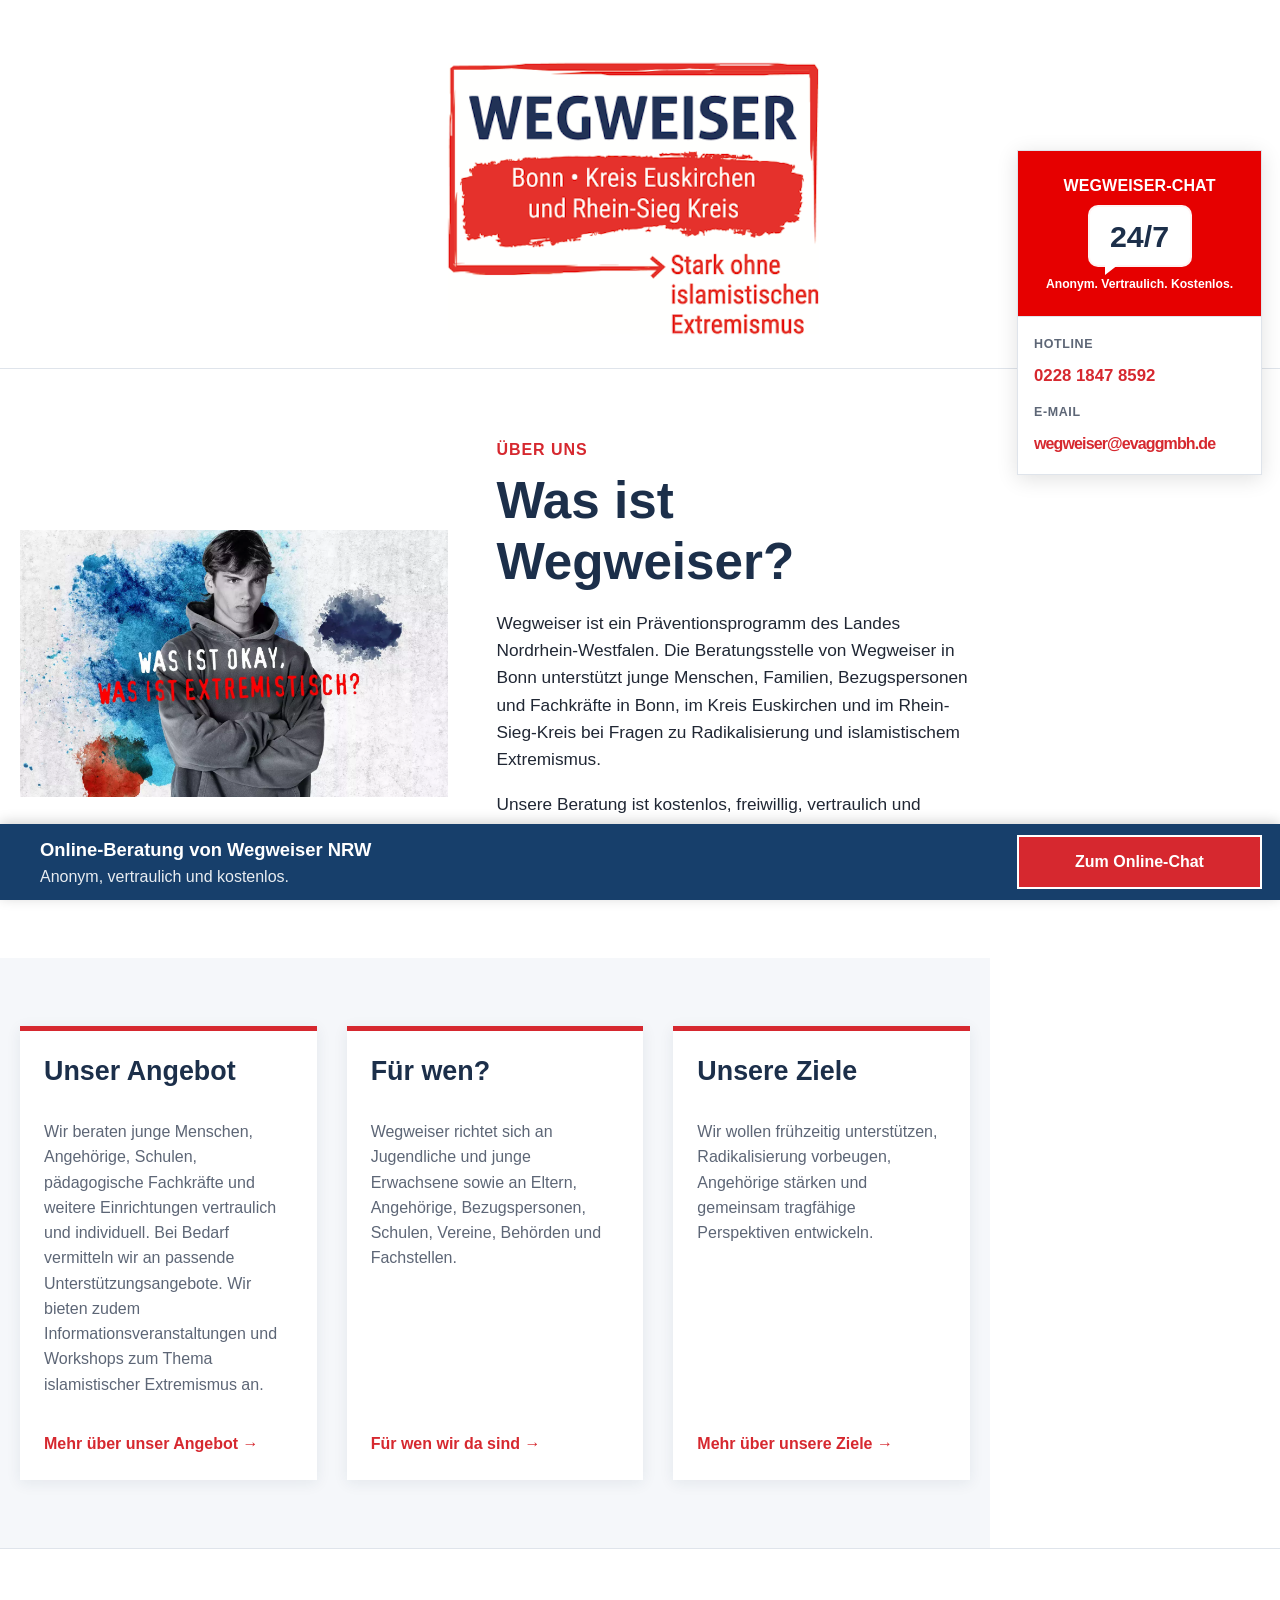
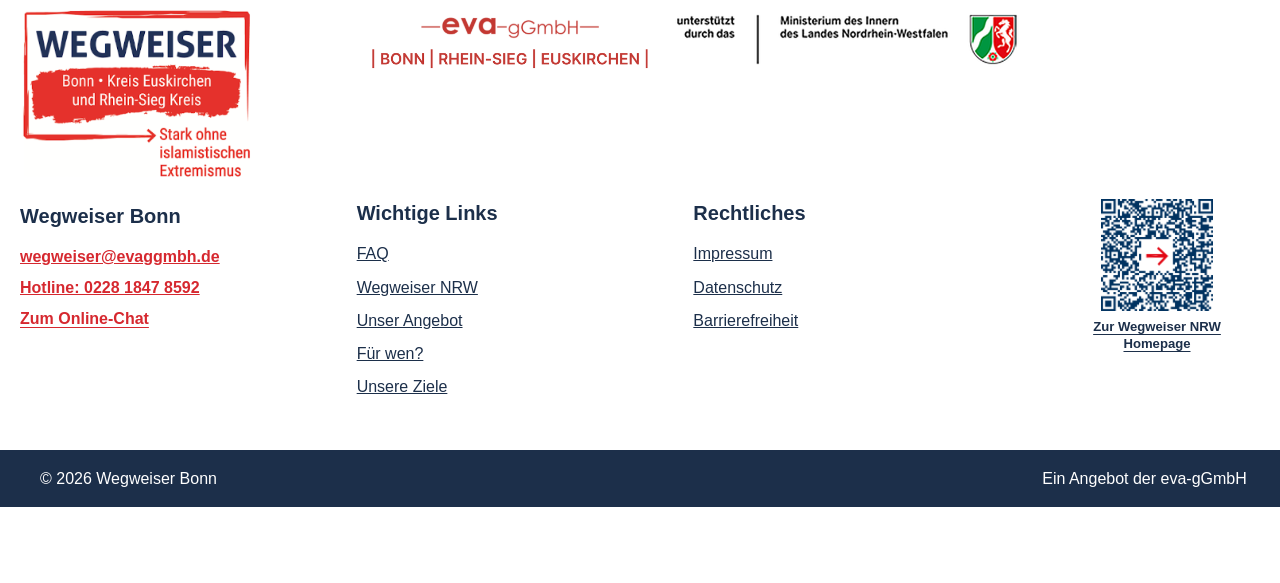
<file: index.html>
<!DOCTYPE html>

<html lang="de"><head><meta charset="utf-8"/><meta content="width=device-width,initial-scale=1.0" name="viewport"/><link href="favicon.ico" rel="icon"/><link href="assets/css/styles.css" rel="stylesheet"/><title>Wegweiser Bonn – Beratung und Prävention</title><meta content="Wegweiser Bonn berät kostenlos und vertraulich in Bonn, Kreis Euskirchen und Rhein-Sieg-Kreis." name="description"/></head><body><a class="skip-link" href="#main-content">Zum Inhalt springen</a><header class="site-header"><div class="container"><a aria-label="Wegweiser Bonn – Startseite" href="index.html"><img alt="Wegweiser Bonn – Bonn, Kreis Euskirchen und Rhein-Sieg-Kreis" class="header-logo" src="assets/images/logo-wegweiser-bonn.png"/></a></div></header><aside aria-label="Direkte Kontaktmöglichkeiten" class="side-contact"><a aria-label="Wegweiser-Chat 24/7 – anonym, vertraulich, kostenlos" class="side-chat-card" href="https://wegweiser.nrw.de/chat" rel="noopener noreferrer" target="_blank"><span class="side-chat-title">WEGWEISER-CHAT</span><span class="side-chat-symbol"><span class="side-chat-bubble">24/7</span></span><span class="side-chat-subtitle">Anonym. Vertraulich. Kostenlos.</span></a><div class="side-contact-content"><span class="side-label">Hotline</span><a class="side-phone" href="tel:+4922818478592">0228 1847 8592</a><span class="side-label">E-Mail</span><a class="side-email" href="mailto:wegweiser@evaggmbh.de">wegweiser@evaggmbh.de</a></div></aside><div class="mobile-contact"><a href="tel:+4922818478592">Hotline: 0228 1847 8592</a><a href="mailto:wegweiser@evaggmbh.de">wegweiser@evaggmbh.de</a></div><div class="main-wrap"><main id="main-content"><section class="section" id="ueber-uns"><div class="container intro-grid"><div class="intro-copy"><span class="eyebrow">Über uns</span><h1>Was ist Wegweiser?</h1><p>Wegweiser ist ein Präventionsprogramm des Landes Nordrhein-Westfalen. Die Beratungsstelle von Wegweiser in Bonn unterstützt junge Menschen, Familien, Bezugspersonen und Fachkräfte in Bonn, im Kreis Euskirchen und im Rhein-Sieg-Kreis bei Fragen zu Radikalisierung und islamistischem Extremismus.</p><p>Unsere Beratung ist kostenlos, freiwillig, vertraulich und individuell. Wir hören zu, ordnen Situationen fachlich ein und entwickeln gemeinsam passende nächste Schritte.</p></div><div class="intro-image"><img alt="Junger Mann vor einer grafischen Darstellung zum Thema Extremismus" src="assets/images/wegweiser-jugendlicher.webp"/></div></div></section><section class="section section-alt"><div class="container three-cols"><article class="feature-card"><h2>Unser Angebot</h2><p>Wir beraten junge Menschen, Angehörige, Schulen, pädagogische Fachkräfte und weitere Einrichtungen vertraulich und individuell. Bei Bedarf vermitteln wir an passende Unterstützungsangebote. Wir bieten zudem Informationsveranstaltungen und Workshops zum Thema islamistischer Extremismus an.</p><a class="feature-link" href="angebot.html"><span>Mehr über unser Angebot →</span></a></article><article class="feature-card"><h2>Für wen?</h2><p>Wegweiser richtet sich an Jugendliche und junge Erwachsene sowie an Eltern, Angehörige, Bezugspersonen, Schulen, Vereine, Behörden und Fachstellen.</p><a class="feature-link" href="fuer-wen.html"><span>Für wen wir da sind →</span></a></article><article class="feature-card"><h2>Unsere Ziele</h2><p>Wir wollen frühzeitig unterstützen, Radikalisierung vorbeugen, Angehörige stärken und gemeinsam tragfähige Perspektiven entwickeln.</p><a class="feature-link" href="ziele.html"><span>Mehr über unsere Ziele →</span></a></article></div></section></main><footer class="site-footer"><div class="footer-main"><div class="container"><div class="footer-columns"><div class="footer-column footer-column-1"><div class="footer-logo-wrap"><img alt="Wegweiser Bonn" class="footer-logo" src="assets/images/logo-wegweiser-bonn-footer.png"/></div><div class="footer-column-body"><div class="footer-contact"><h3>Wegweiser Bonn</h3><a href="mailto:wegweiser@evaggmbh.de">wegweiser@evaggmbh.de</a><a href="tel:+4922818478592">Hotline: 0228 1847 8592</a><a class="footer-chat" href="https://wegweiser.nrw.de/chat" rel="noopener noreferrer" target="_blank">Zum Online-Chat</a></div></div></div><div class="footer-column footer-column-2"><div class="footer-logo-wrap"><img alt="eva-gGmbH Bonn, Rhein-Sieg, Euskirchen" class="footer-logo eva" src="assets/images/logo-eva-ggmbh-footer-v2.png"/></div><div class="footer-column-body"><div><h3>Wichtige Links</h3><ul class="footer-links"><li><a href="faq.html">FAQ</a></li><li><a href="https://wegweiser.nrw.de/" rel="noopener noreferrer" target="_blank">Wegweiser NRW</a></li><li><a href="angebot.html">Unser Angebot</a></li><li><a href="fuer-wen.html">Für wen?</a></li><li><a href="ziele.html">Unsere Ziele</a></li></ul></div></div></div><div class="footer-column footer-column-3"><div class="footer-logo-wrap"><img alt="Ministerium des Innern des Landes Nordrhein-Westfalen" class="footer-logo ministry" src="assets/images/logo-ministerium-nrw-hd.png"/></div><div class="footer-column-body"><div><h3>Rechtliches</h3><ul class="footer-links"><li><a href="impressum.html">Impressum</a></li><li><a href="datenschutz.html">Datenschutz</a></li><li><a href="barrierefreiheit.html">Barrierefreiheit</a></li></ul></div></div></div></div><div class="footer-qr-slot"><a aria-label="Wegweiser NRW – Hauptseite öffnen" class="footer-qr" href="https://wegweiser.nrw.de/" rel="noopener noreferrer" target="_blank"><img alt="QR-Code zur Wegweiser NRW Hauptseite" src="assets/images/wegweiser-nrw-qr.png"/><span>Zur Wegweiser NRW Homepage</span></a></div></div></div><div class="footer-bottom"><div class="container footer-bottom-inner"><span>© 2026 Wegweiser Bonn</span><span>Ein Angebot der eva-gGmbH</span></div></div></footer></div><div class="online-bar"><div class="container online-bar-inner"><div><strong>Online-Beratung von Wegweiser NRW</strong><br/><span>Anonym, vertraulich und kostenlos.</span></div><a class="online-btn" href="https://wegweiser.nrw.de/chat" rel="noopener noreferrer" target="_blank">Zum Online-Chat</a></div></div><script src="assets/js/script.js"></script></body></html>
</file>
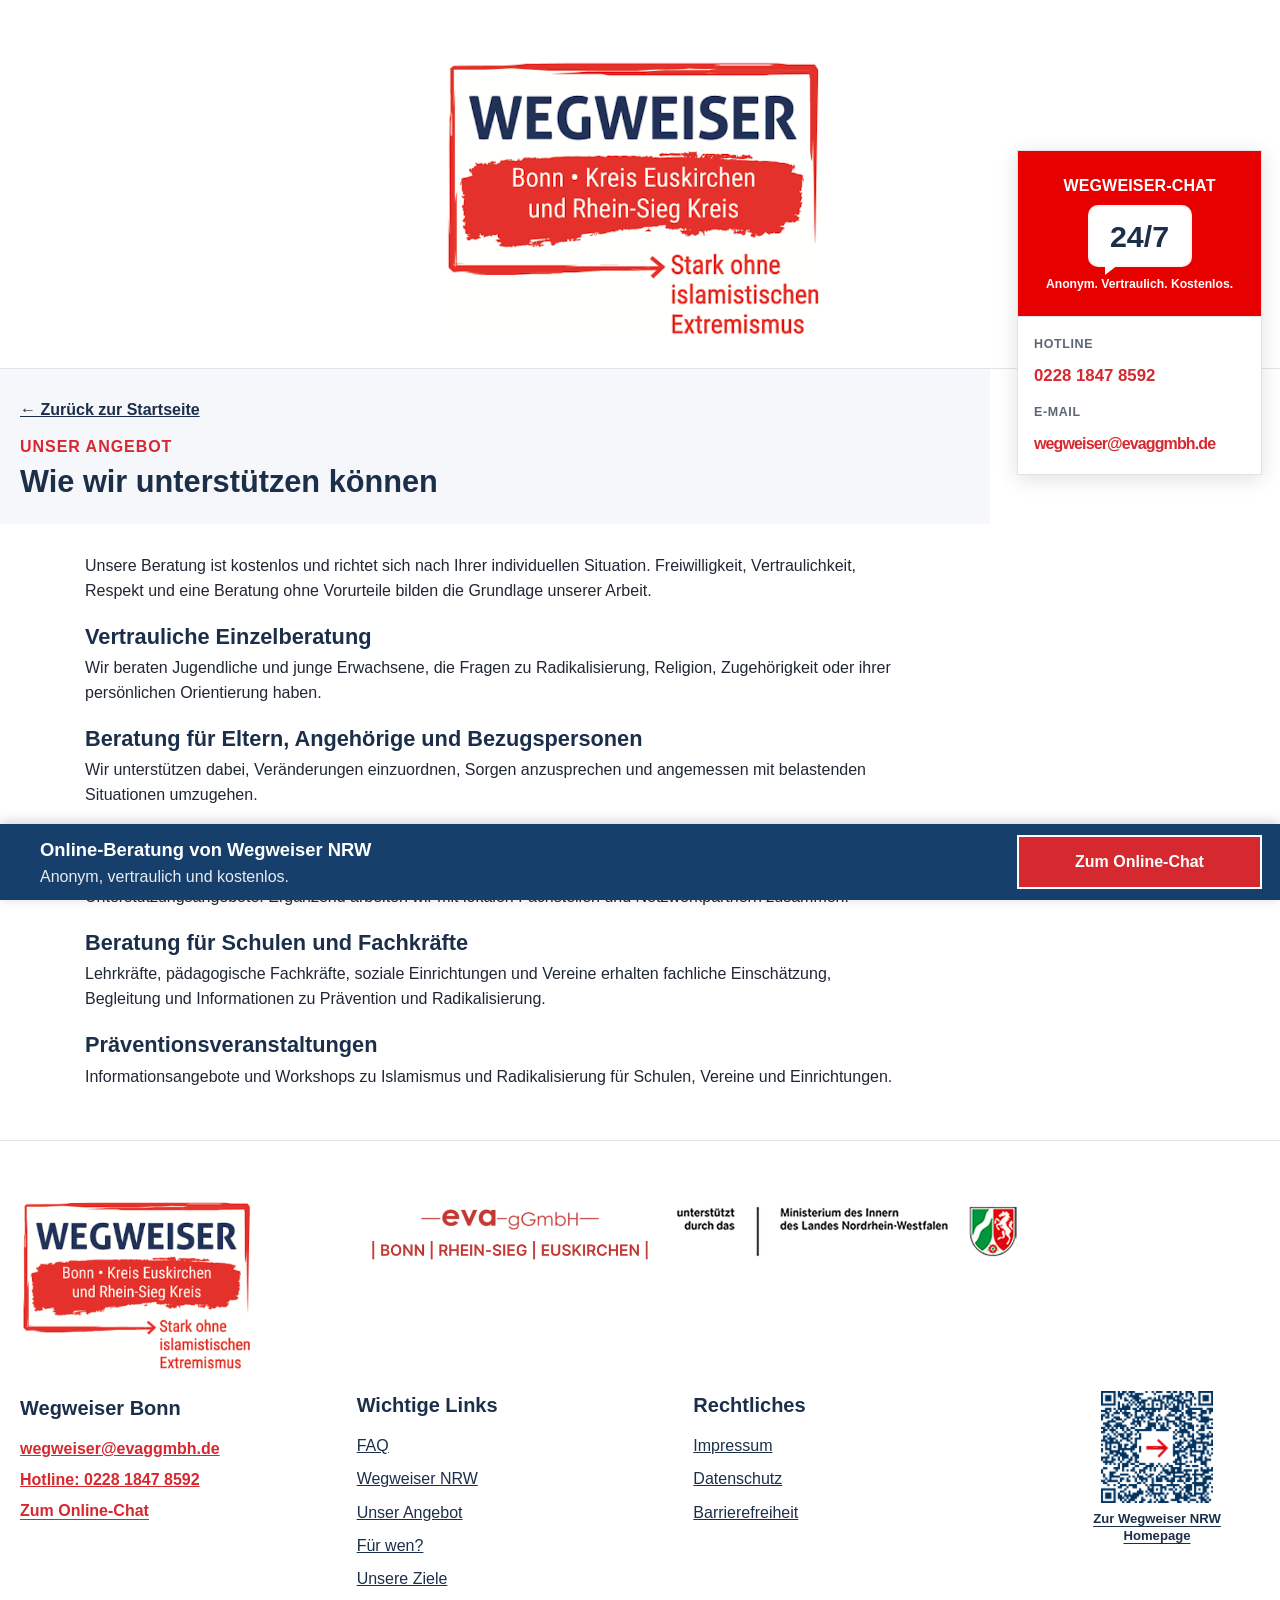
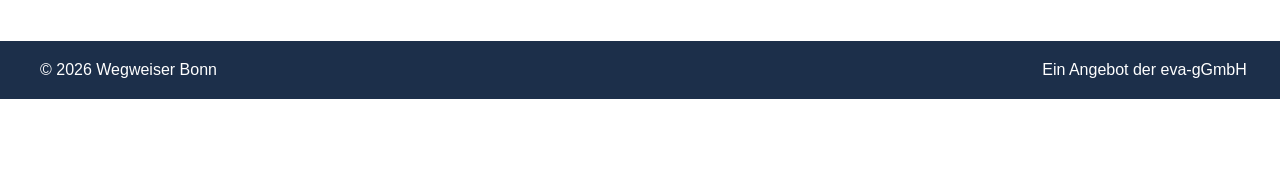
<file: angebot.html>
<!DOCTYPE html>

<html lang="de"><head><meta charset="utf-8"/><meta content="width=device-width,initial-scale=1.0" name="viewport"/><link href="favicon.ico" rel="icon"/><link href="assets/css/styles.css" rel="stylesheet"/><title>Unser Angebot – Wegweiser Bonn</title></head><body><a class="skip-link" href="#main-content">Zum Inhalt springen</a><header class="site-header"><div class="container"><a aria-label="Wegweiser Bonn – Startseite" href="index.html"><img alt="Wegweiser Bonn – Bonn, Kreis Euskirchen und Rhein-Sieg-Kreis" class="header-logo" src="assets/images/logo-wegweiser-bonn.png"/></a></div></header><aside aria-label="Direkte Kontaktmöglichkeiten" class="side-contact"><a aria-label="Wegweiser-Chat 24/7 – anonym, vertraulich, kostenlos" class="side-chat-card" href="https://wegweiser.nrw.de/chat" rel="noopener noreferrer" target="_blank"><span class="side-chat-title">WEGWEISER-CHAT</span><span class="side-chat-symbol"><span class="side-chat-bubble">24/7</span></span><span class="side-chat-subtitle">Anonym. Vertraulich. Kostenlos.</span></a><div class="side-contact-content"><span class="side-label">Hotline</span><a class="side-phone" href="tel:+4922818478592">0228 1847 8592</a><span class="side-label">E-Mail</span><a class="side-email" href="mailto:wegweiser@evaggmbh.de">wegweiser@evaggmbh.de</a></div></aside><div class="mobile-contact"><a href="tel:+4922818478592">Hotline: 0228 1847 8592</a><a href="mailto:wegweiser@evaggmbh.de">wegweiser@evaggmbh.de</a></div><div class="main-wrap"><main id="main-content"><section class="page-hero"><div class="container"><a class="back-link" href="index.html">← Zurück zur Startseite</a><span class="eyebrow">Unser Angebot</span><h1>Wie wir unterstützen können</h1></div></section><section class="page-content"><div class="container prose"><p>Unsere Beratung ist kostenlos und richtet sich nach Ihrer individuellen Situation. Freiwilligkeit, Vertraulichkeit, Respekt und eine Beratung ohne Vorurteile bilden die Grundlage unserer Arbeit.</p><h2>Vertrauliche Einzelberatung</h2><p>Wir beraten Jugendliche und junge Erwachsene, die Fragen zu Radikalisierung, Religion, Zugehörigkeit oder ihrer persönlichen Orientierung haben.</p><h2>Beratung für Eltern, Angehörige und Bezugspersonen</h2><p>Wir unterstützen dabei, Veränderungen einzuordnen, Sorgen anzusprechen und angemessen mit belastenden Situationen umzugehen.</p><h2>Unterstützung und Vermittlung</h2><p>Bei akuten Sorgen helfen wir bei der fachlichen Einordnung und vermitteln bei Bedarf an geeignete Beratungs- und Unterstützungsangebote. Ergänzend arbeiten wir mit lokalen Fachstellen und Netzwerkpartnern zusammen.</p><h2>Beratung für Schulen und Fachkräfte</h2><p>Lehrkräfte, pädagogische Fachkräfte, soziale Einrichtungen und Vereine erhalten fachliche Einschätzung, Begleitung und Informationen zu Prävention und Radikalisierung.</p><h2>Präventionsveranstaltungen</h2><p>Informationsangebote und Workshops zu Islamismus und Radikalisierung für Schulen, Vereine und Einrichtungen.</p></div></section></main><footer class="site-footer"><div class="footer-main"><div class="container"><div class="footer-columns"><div class="footer-column footer-column-1"><div class="footer-logo-wrap"><img alt="Wegweiser Bonn" class="footer-logo" src="assets/images/logo-wegweiser-bonn-footer.png"/></div><div class="footer-column-body"><div class="footer-contact"><h3>Wegweiser Bonn</h3><a href="mailto:wegweiser@evaggmbh.de">wegweiser@evaggmbh.de</a><a href="tel:+4922818478592">Hotline: 0228 1847 8592</a><a class="footer-chat" href="https://wegweiser.nrw.de/chat" rel="noopener noreferrer" target="_blank">Zum Online-Chat</a></div></div></div><div class="footer-column footer-column-2"><div class="footer-logo-wrap"><img alt="eva-gGmbH Bonn, Rhein-Sieg, Euskirchen" class="footer-logo eva" src="assets/images/logo-eva-ggmbh-footer-v2.png"/></div><div class="footer-column-body"><div><h3>Wichtige Links</h3><ul class="footer-links"><li><a href="faq.html">FAQ</a></li><li><a href="https://wegweiser.nrw.de/" rel="noopener noreferrer" target="_blank">Wegweiser NRW</a></li><li><a href="angebot.html">Unser Angebot</a></li><li><a href="fuer-wen.html">Für wen?</a></li><li><a href="ziele.html">Unsere Ziele</a></li></ul></div></div></div><div class="footer-column footer-column-3"><div class="footer-logo-wrap"><img alt="Ministerium des Innern des Landes Nordrhein-Westfalen" class="footer-logo ministry" src="assets/images/logo-ministerium-nrw-hd.png"/></div><div class="footer-column-body"><div><h3>Rechtliches</h3><ul class="footer-links"><li><a href="impressum.html">Impressum</a></li><li><a href="datenschutz.html">Datenschutz</a></li><li><a href="barrierefreiheit.html">Barrierefreiheit</a></li></ul></div></div></div></div><div class="footer-qr-slot"><a aria-label="Wegweiser NRW – Hauptseite öffnen" class="footer-qr" href="https://wegweiser.nrw.de/" rel="noopener noreferrer" target="_blank"><img alt="QR-Code zur Wegweiser NRW Hauptseite" src="assets/images/wegweiser-nrw-qr.png"/><span>Zur Wegweiser NRW Homepage</span></a></div></div></div><div class="footer-bottom"><div class="container footer-bottom-inner"><span>© 2026 Wegweiser Bonn</span><span>Ein Angebot der eva-gGmbH</span></div></div></footer></div><div class="online-bar"><div class="container online-bar-inner"><div><strong>Online-Beratung von Wegweiser NRW</strong><br/><span>Anonym, vertraulich und kostenlos.</span></div><a class="online-btn" href="https://wegweiser.nrw.de/chat" rel="noopener noreferrer" target="_blank">Zum Online-Chat</a></div></div><script src="assets/js/script.js"></script></body></html>
</file>
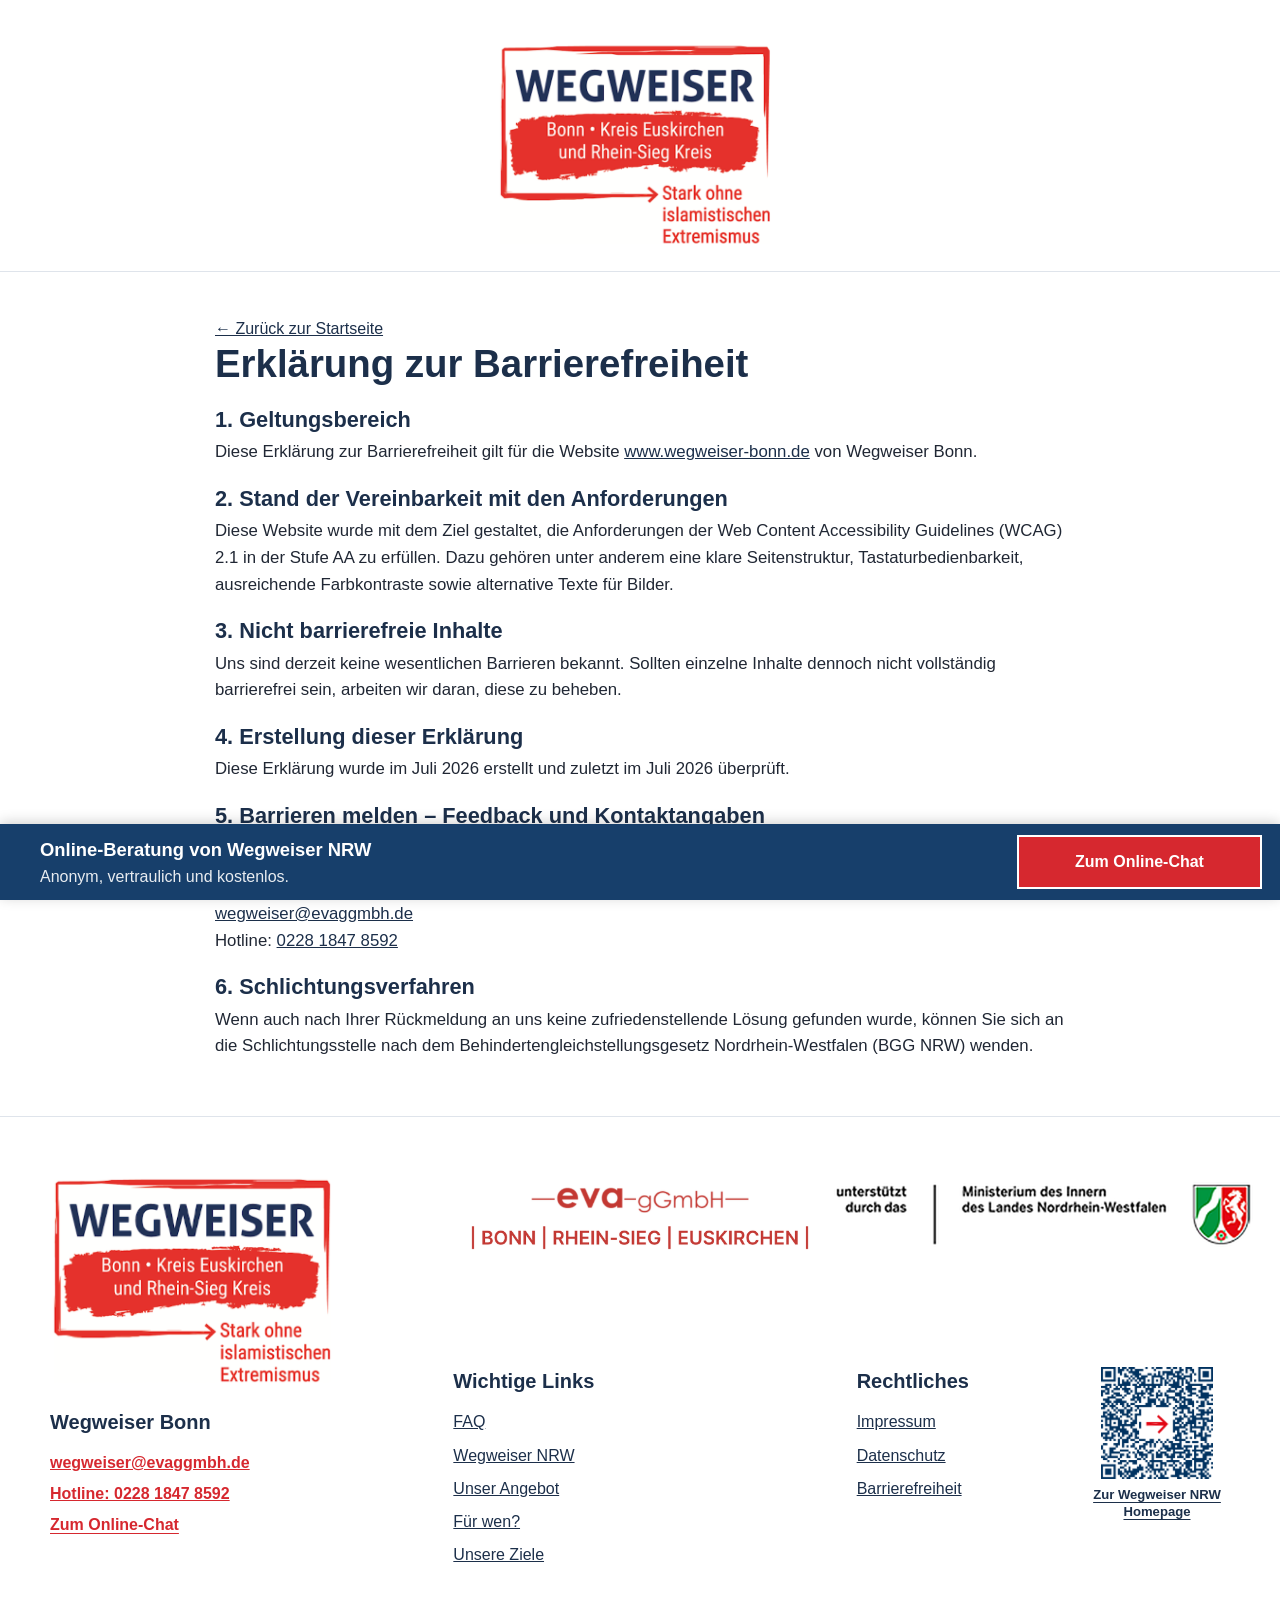
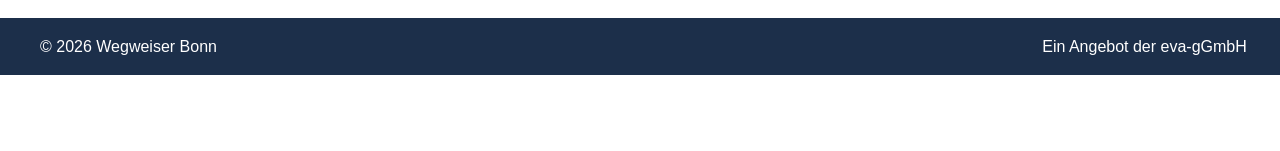
<file: barrierefreiheit.html>
<!DOCTYPE html>

<html lang="de"><head><meta charset="utf-8"/><meta content="width=device-width,initial-scale=1.0" name="viewport"/><link href="favicon.ico" rel="icon"/><link href="assets/css/styles.css" rel="stylesheet"/><title>Erklärung zur Barrierefreiheit – Wegweiser Bonn</title></head><body class="legal-page"><a class="skip-link" href="#main-content">Zum Inhalt springen</a><header class="site-header"><div class="container"><a aria-label="Wegweiser Bonn – Startseite" href="index.html"><img alt="Wegweiser Bonn – Bonn, Kreis Euskirchen und Rhein-Sieg-Kreis" class="header-logo" src="assets/images/logo-wegweiser-bonn.png"/></a></div></header><main id="main-content">
<div class="container">
<a class="breadcrumb-home" href="index.html">← Zurück zur Startseite</a>
<h1>Erklärung zur Barrierefreiheit</h1>
<section>
<h2>1. Geltungsbereich</h2>
<p>
        Diese Erklärung zur Barrierefreiheit gilt für die Website
        <a href="https://www.wegweiser-bonn.de/">www.wegweiser-bonn.de</a>
        von Wegweiser Bonn.
      </p>
</section>
<section>
<h2>2. Stand der Vereinbarkeit mit den Anforderungen</h2>
<p>
        Diese Website wurde mit dem Ziel gestaltet, die Anforderungen der
        Web Content Accessibility Guidelines (WCAG) 2.1 in der Stufe AA zu
        erfüllen. Dazu gehören unter anderem eine klare Seitenstruktur,
        Tastaturbedienbarkeit, ausreichende Farbkontraste sowie
        alternative Texte für Bilder.
      </p>
</section>
<section>
<h2>3. Nicht barrierefreie Inhalte</h2>
<p>
        Uns sind derzeit keine wesentlichen Barrieren bekannt. Sollten
        einzelne Inhalte dennoch nicht vollständig barrierefrei sein,
        arbeiten wir daran, diese zu beheben.
      </p>
</section>
<section>
<h2>4. Erstellung dieser Erklärung</h2>
<p>
        Diese Erklärung wurde im Juli 2026 erstellt und zuletzt im Juli
        2026 überprüft.
      </p>
</section>
<section>
<h2>5. Barrieren melden – Feedback und Kontaktangaben</h2>
<p>
        Sollten Sie auf Barrieren stoßen, teilen Sie uns dies bitte mit,
        damit wir diese beheben können. Sie erreichen uns unter:
      </p>
<p>
<a href="mailto:wegweiser@evaggmbh.de">wegweiser@evaggmbh.de</a><br/>
        Hotline: <a href="tel:+4922818478592">0228 1847 8592</a>
</p>
</section>
<section>
<h2>6. Schlichtungsverfahren</h2>
<p>
        Wenn auch nach Ihrer Rückmeldung an uns keine zufriedenstellende
        Lösung gefunden wurde, können Sie sich an die Schlichtungsstelle
        nach dem Behindertengleichstellungsgesetz Nordrhein-Westfalen
        (BGG NRW) wenden.
      </p>
</section>
</div>
</main><footer class="site-footer"><div class="footer-main"><div class="container"><div class="footer-columns"><div class="footer-column footer-column-1"><div class="footer-logo-wrap"><img alt="Wegweiser Bonn" class="footer-logo" src="assets/images/logo-wegweiser-bonn-footer.png"/></div><div class="footer-column-body"><div class="footer-contact"><h3>Wegweiser Bonn</h3><a href="mailto:wegweiser@evaggmbh.de">wegweiser@evaggmbh.de</a><a href="tel:+4922818478592">Hotline: 0228 1847 8592</a><a class="footer-chat" href="https://wegweiser.nrw.de/chat" rel="noopener noreferrer" target="_blank">Zum Online-Chat</a></div></div></div><div class="footer-column footer-column-2"><div class="footer-logo-wrap"><img alt="eva-gGmbH Bonn, Rhein-Sieg, Euskirchen" class="footer-logo eva" src="assets/images/logo-eva-ggmbh-footer-v2.png"/></div><div class="footer-column-body"><div><h3>Wichtige Links</h3><ul class="footer-links"><li><a href="faq.html">FAQ</a></li><li><a href="https://wegweiser.nrw.de/" rel="noopener noreferrer" target="_blank">Wegweiser NRW</a></li><li><a href="angebot.html">Unser Angebot</a></li><li><a href="fuer-wen.html">Für wen?</a></li><li><a href="ziele.html">Unsere Ziele</a></li></ul></div></div></div><div class="footer-column footer-column-3"><div class="footer-logo-wrap"><img alt="Ministerium des Innern des Landes Nordrhein-Westfalen" class="footer-logo ministry" src="assets/images/logo-ministerium-nrw-hd.png"/></div><div class="footer-column-body"><div><h3>Rechtliches</h3><ul class="footer-links"><li><a href="impressum.html">Impressum</a></li><li><a href="datenschutz.html">Datenschutz</a></li><li><a href="barrierefreiheit.html">Barrierefreiheit</a></li></ul></div></div></div></div><div class="footer-qr-slot"><a aria-label="Wegweiser NRW – Hauptseite öffnen" class="footer-qr" href="https://wegweiser.nrw.de/" rel="noopener noreferrer" target="_blank"><img alt="QR-Code zur Wegweiser NRW Hauptseite" src="assets/images/wegweiser-nrw-qr.png"/><span>Zur Wegweiser NRW Homepage</span></a></div></div></div><div class="footer-bottom"><div class="container footer-bottom-inner"><span>© 2026 Wegweiser Bonn</span><span>Ein Angebot der eva-gGmbH</span></div></div></footer><div class="online-bar"><div class="container online-bar-inner"><div><strong>Online-Beratung von Wegweiser NRW</strong><br/><span>Anonym, vertraulich und kostenlos.</span></div><a class="online-btn" href="https://wegweiser.nrw.de/chat" rel="noopener noreferrer" target="_blank">Zum Online-Chat</a></div></div><script src="assets/js/script.js"></script></body></html>
</file>
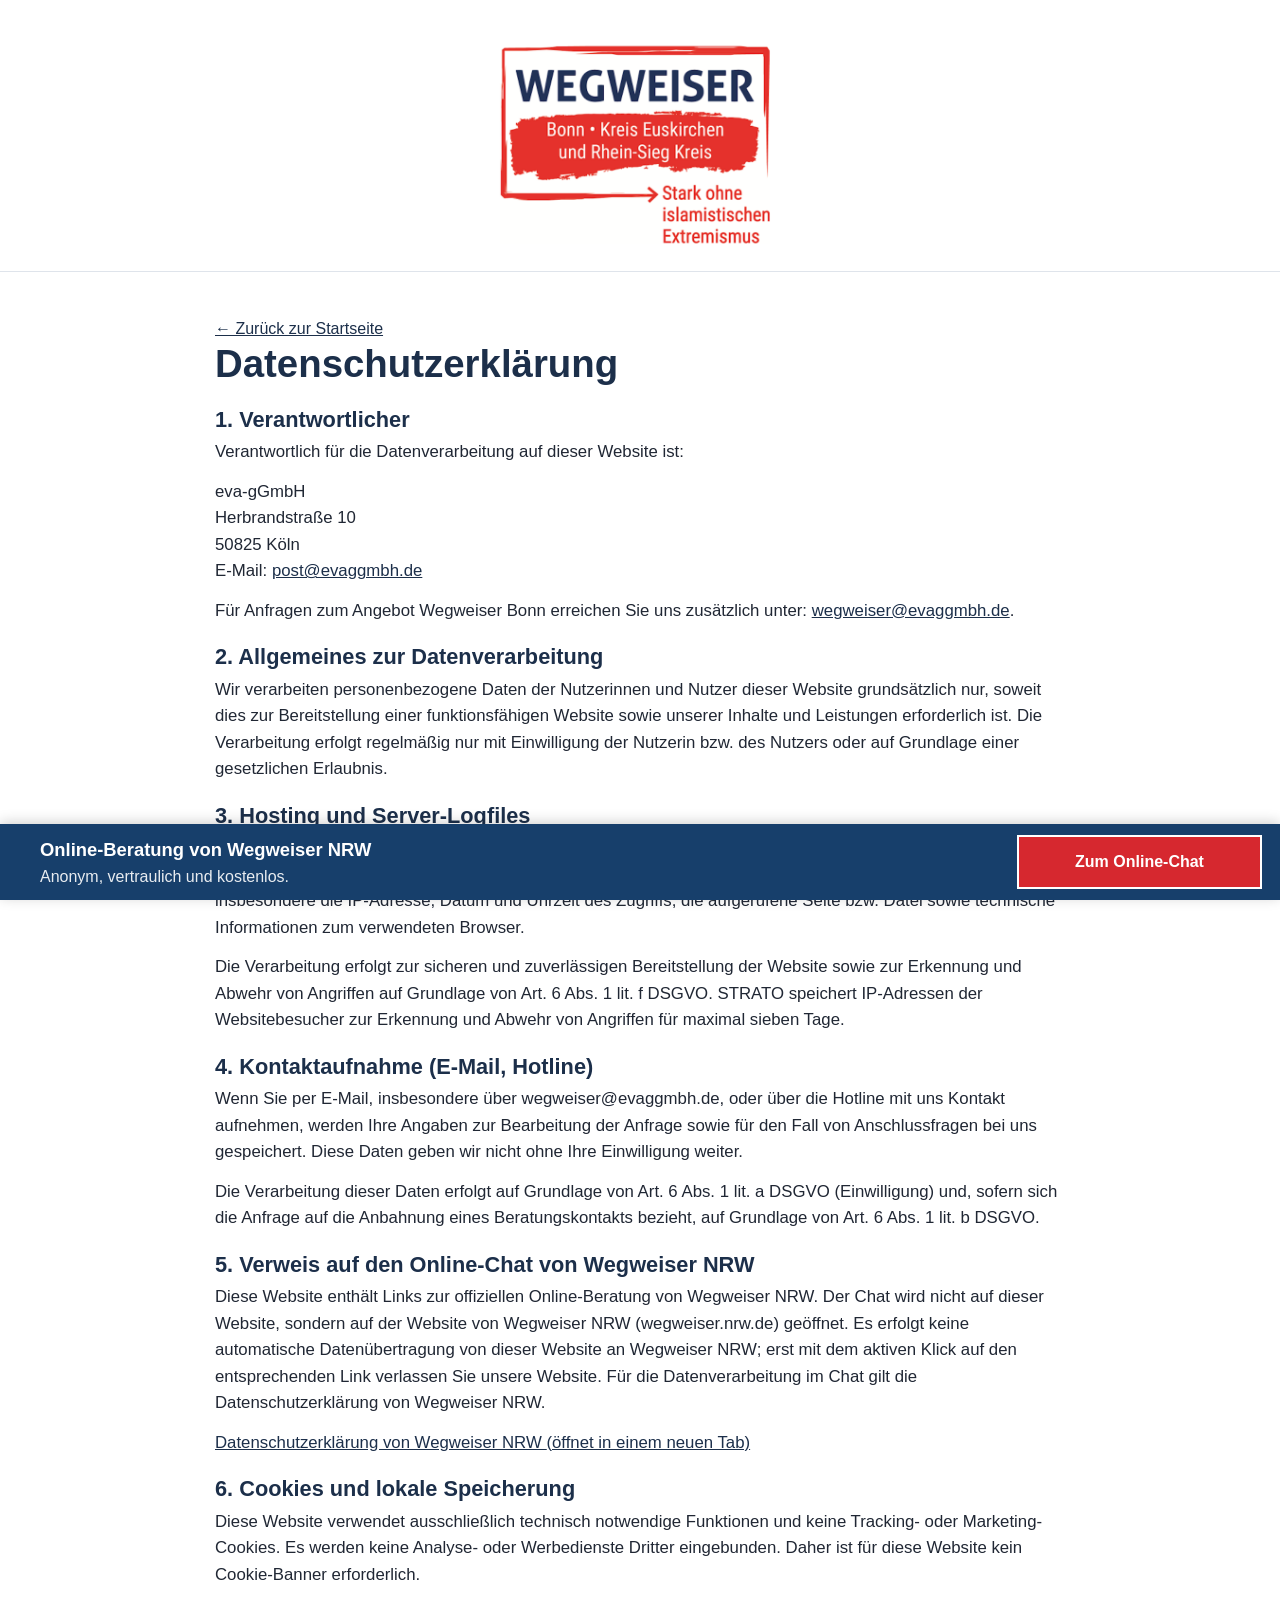
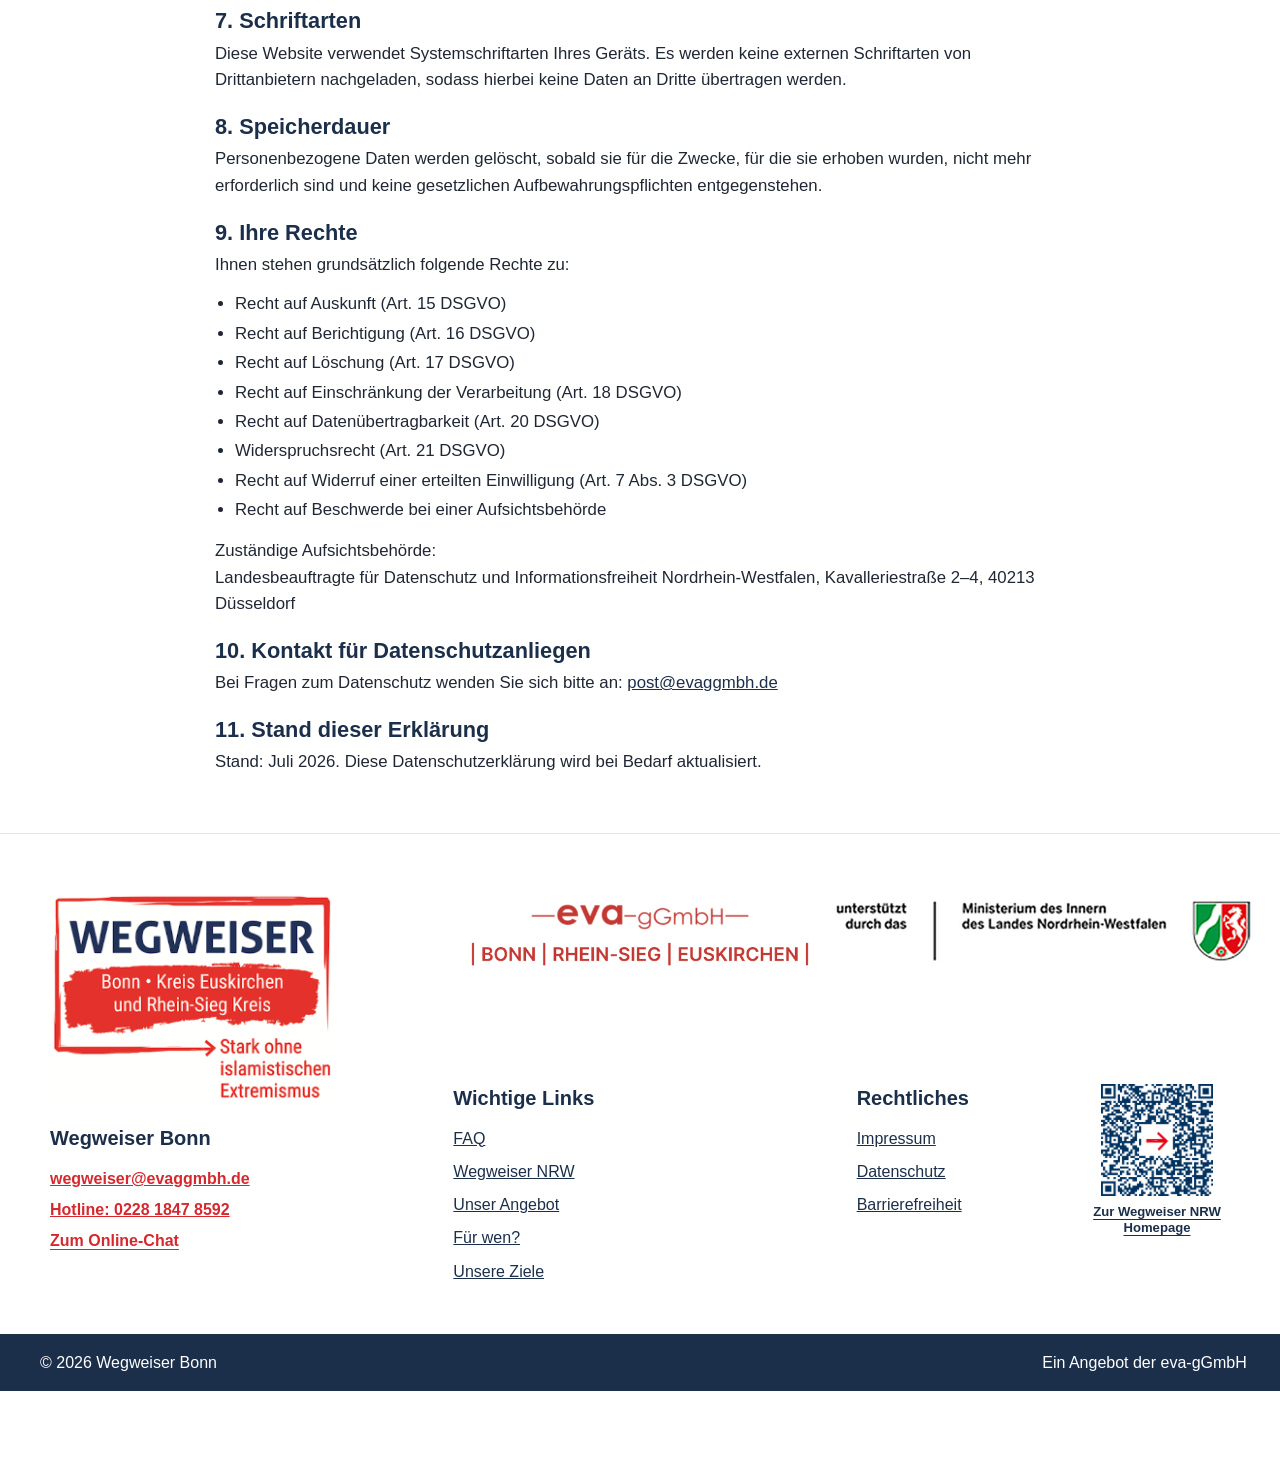
<file: datenschutz.html>
<!DOCTYPE html>

<html lang="de"><head><meta charset="utf-8"/><meta content="width=device-width,initial-scale=1.0" name="viewport"/><link href="favicon.ico" rel="icon"/><link href="assets/css/styles.css" rel="stylesheet"/><title>Datenschutzerklärung – Wegweiser Bonn</title></head><body class="legal-page"><a class="skip-link" href="#main-content">Zum Inhalt springen</a><header class="site-header"><div class="container"><a aria-label="Wegweiser Bonn – Startseite" href="index.html"><img alt="Wegweiser Bonn – Bonn, Kreis Euskirchen und Rhein-Sieg-Kreis" class="header-logo" src="assets/images/logo-wegweiser-bonn.png"/></a></div></header><main id="main-content">
<div class="container">
<a class="breadcrumb-home" href="index.html">← Zurück zur Startseite</a>
<h1>Datenschutzerklärung</h1>
<section>
<h2>1. Verantwortlicher</h2>
<p>
        Verantwortlich für die Datenverarbeitung auf dieser Website ist:
      </p>
<p>
        eva-gGmbH<br/>
        Herbrandstraße 10<br/>
        50825 Köln<br/>
        E-Mail: <a href="mailto:post@evaggmbh.de">post@evaggmbh.de</a>
</p>
<p>
        Für Anfragen zum Angebot Wegweiser Bonn erreichen Sie uns zusätzlich unter:
        <a href="mailto:wegweiser@evaggmbh.de">wegweiser@evaggmbh.de</a>.
      </p>
</section>
<section>
<h2>2. Allgemeines zur Datenverarbeitung</h2>
<p>
        Wir verarbeiten personenbezogene Daten der Nutzerinnen und Nutzer
        dieser Website grundsätzlich nur, soweit dies zur Bereitstellung
        einer funktionsfähigen Website sowie unserer Inhalte und Leistungen
        erforderlich ist. Die Verarbeitung erfolgt regelmäßig nur mit
        Einwilligung der Nutzerin bzw. des Nutzers oder auf Grundlage einer
        gesetzlichen Erlaubnis.
      </p>
</section>
<section>
<h2>3. Hosting und Server-Logfiles</h2>
<p>
        Diese Website wird bei der STRATO GmbH, Otto-Ostrowski-Straße 7, 10249 Berlin, gehostet. Beim Aufruf dieser Website werden durch den Hosting-Anbieter technisch erforderliche Daten verarbeitet. Hierzu gehören insbesondere die IP-Adresse, Datum und Uhrzeit des Zugriffs, die aufgerufene Seite bzw. Datei sowie technische Informationen zum verwendeten Browser.
      </p>
<p>
        Die Verarbeitung erfolgt zur sicheren und zuverlässigen Bereitstellung der Website sowie zur Erkennung und Abwehr von Angriffen auf Grundlage von Art. 6 Abs. 1 lit. f DSGVO. STRATO speichert IP-Adressen der Websitebesucher zur Erkennung und Abwehr von Angriffen für maximal sieben Tage.
      </p>
</section>
<section>
<h2>4. Kontaktaufnahme (E-Mail, Hotline)</h2>
<p>
        Wenn Sie per E-Mail, insbesondere über wegweiser@evaggmbh.de, oder über die Hotline mit uns Kontakt aufnehmen,
        werden Ihre Angaben zur Bearbeitung der Anfrage sowie für den Fall
        von Anschlussfragen bei uns gespeichert. Diese Daten geben wir
        nicht ohne Ihre Einwilligung weiter.
      </p>
<p>
        Die Verarbeitung dieser Daten erfolgt auf Grundlage von Art. 6 Abs.
        1 lit. a DSGVO (Einwilligung) und, sofern sich die Anfrage auf die
        Anbahnung eines Beratungskontakts bezieht, auf Grundlage von
        Art. 6 Abs. 1 lit. b DSGVO.
      </p>
</section>
<section>
<h2>5. Verweis auf den Online-Chat von Wegweiser NRW</h2>
<p>
        Diese Website enthält Links zur offiziellen Online-Beratung von
        Wegweiser NRW. Der Chat wird nicht auf dieser Website, sondern auf
        der Website von Wegweiser NRW (wegweiser.nrw.de) geöffnet. Es
        erfolgt keine automatische Datenübertragung von dieser Website an
        Wegweiser NRW; erst mit dem aktiven Klick auf den entsprechenden
        Link verlassen Sie unsere Website. Für die Datenverarbeitung im
        Chat gilt die Datenschutzerklärung von Wegweiser NRW.
      </p>
<p>
<a href="https://wegweiser.nrw.de/datenschutz" rel="noopener noreferrer" target="_blank">
          Datenschutzerklärung von Wegweiser NRW
          <span class="sr-only">(öffnet in einem neuen Tab)</span>
</a>
</p>
</section>
<section>
<h2>6. Cookies und lokale Speicherung</h2>
<p>
        Diese Website verwendet ausschließlich technisch notwendige
        Funktionen und keine Tracking- oder Marketing-Cookies. Es werden
        keine Analyse- oder Werbedienste Dritter eingebunden. Daher ist für
        diese Website kein Cookie-Banner erforderlich.
      </p>
</section>
<section>
<h2>7. Schriftarten</h2>
<p>
        Diese Website verwendet Systemschriftarten Ihres Geräts. Es werden
        keine externen Schriftarten von Drittanbietern nachgeladen, sodass
        hierbei keine Daten an Dritte übertragen werden.
      </p>
</section>
<section>
<h2>8. Speicherdauer</h2>
<p>
        Personenbezogene Daten werden gelöscht, sobald sie für die
        Zwecke, für die sie erhoben wurden, nicht mehr erforderlich sind
        und keine gesetzlichen Aufbewahrungspflichten entgegenstehen.
      </p>
</section>
<section>
<h2>9. Ihre Rechte</h2>
<p>Ihnen stehen grundsätzlich folgende Rechte zu:</p>
<ul>
<li>Recht auf Auskunft (Art. 15 DSGVO)</li>
<li>Recht auf Berichtigung (Art. 16 DSGVO)</li>
<li>Recht auf Löschung (Art. 17 DSGVO)</li>
<li>Recht auf Einschränkung der Verarbeitung (Art. 18 DSGVO)</li>
<li>Recht auf Datenübertragbarkeit (Art. 20 DSGVO)</li>
<li>Widerspruchsrecht (Art. 21 DSGVO)</li>
<li>Recht auf Widerruf einer erteilten Einwilligung (Art. 7 Abs. 3 DSGVO)</li>
<li>Recht auf Beschwerde bei einer Aufsichtsbehörde</li>
</ul>
<p>
        Zuständige Aufsichtsbehörde:<br/>
        Landesbeauftragte für Datenschutz und Informationsfreiheit
        Nordrhein-Westfalen, Kavalleriestraße 2–4, 40213 Düsseldorf
      </p>
</section>
<section>
<h2>10. Kontakt für Datenschutzanliegen</h2>
<p>
        Bei Fragen zum Datenschutz wenden Sie sich bitte an:
        <a href="mailto:post@evaggmbh.de">post@evaggmbh.de</a>
</p>
</section>
<section>
<h2>11. Stand dieser Erklärung</h2>
<p>Stand: Juli 2026. Diese Datenschutzerklärung wird bei Bedarf aktualisiert.</p>
</section>
</div>
</main><footer class="site-footer"><div class="footer-main"><div class="container"><div class="footer-columns"><div class="footer-column footer-column-1"><div class="footer-logo-wrap"><img alt="Wegweiser Bonn" class="footer-logo" src="assets/images/logo-wegweiser-bonn-footer.png"/></div><div class="footer-column-body"><div class="footer-contact"><h3>Wegweiser Bonn</h3><a href="mailto:wegweiser@evaggmbh.de">wegweiser@evaggmbh.de</a><a href="tel:+4922818478592">Hotline: 0228 1847 8592</a><a class="footer-chat" href="https://wegweiser.nrw.de/chat" rel="noopener noreferrer" target="_blank">Zum Online-Chat</a></div></div></div><div class="footer-column footer-column-2"><div class="footer-logo-wrap"><img alt="eva-gGmbH Bonn, Rhein-Sieg, Euskirchen" class="footer-logo eva" src="assets/images/logo-eva-ggmbh-footer-v2.png"/></div><div class="footer-column-body"><div><h3>Wichtige Links</h3><ul class="footer-links"><li><a href="faq.html">FAQ</a></li><li><a href="https://wegweiser.nrw.de/" rel="noopener noreferrer" target="_blank">Wegweiser NRW</a></li><li><a href="angebot.html">Unser Angebot</a></li><li><a href="fuer-wen.html">Für wen?</a></li><li><a href="ziele.html">Unsere Ziele</a></li></ul></div></div></div><div class="footer-column footer-column-3"><div class="footer-logo-wrap"><img alt="Ministerium des Innern des Landes Nordrhein-Westfalen" class="footer-logo ministry" src="assets/images/logo-ministerium-nrw-hd.png"/></div><div class="footer-column-body"><div><h3>Rechtliches</h3><ul class="footer-links"><li><a href="impressum.html">Impressum</a></li><li><a href="datenschutz.html">Datenschutz</a></li><li><a href="barrierefreiheit.html">Barrierefreiheit</a></li></ul></div></div></div></div><div class="footer-qr-slot"><a aria-label="Wegweiser NRW – Hauptseite öffnen" class="footer-qr" href="https://wegweiser.nrw.de/" rel="noopener noreferrer" target="_blank"><img alt="QR-Code zur Wegweiser NRW Hauptseite" src="assets/images/wegweiser-nrw-qr.png"/><span>Zur Wegweiser NRW Homepage</span></a></div></div></div><div class="footer-bottom"><div class="container footer-bottom-inner"><span>© 2026 Wegweiser Bonn</span><span>Ein Angebot der eva-gGmbH</span></div></div></footer><div class="online-bar"><div class="container online-bar-inner"><div><strong>Online-Beratung von Wegweiser NRW</strong><br/><span>Anonym, vertraulich und kostenlos.</span></div><a class="online-btn" href="https://wegweiser.nrw.de/chat" rel="noopener noreferrer" target="_blank">Zum Online-Chat</a></div></div><script src="assets/js/script.js"></script></body></html>
</file>
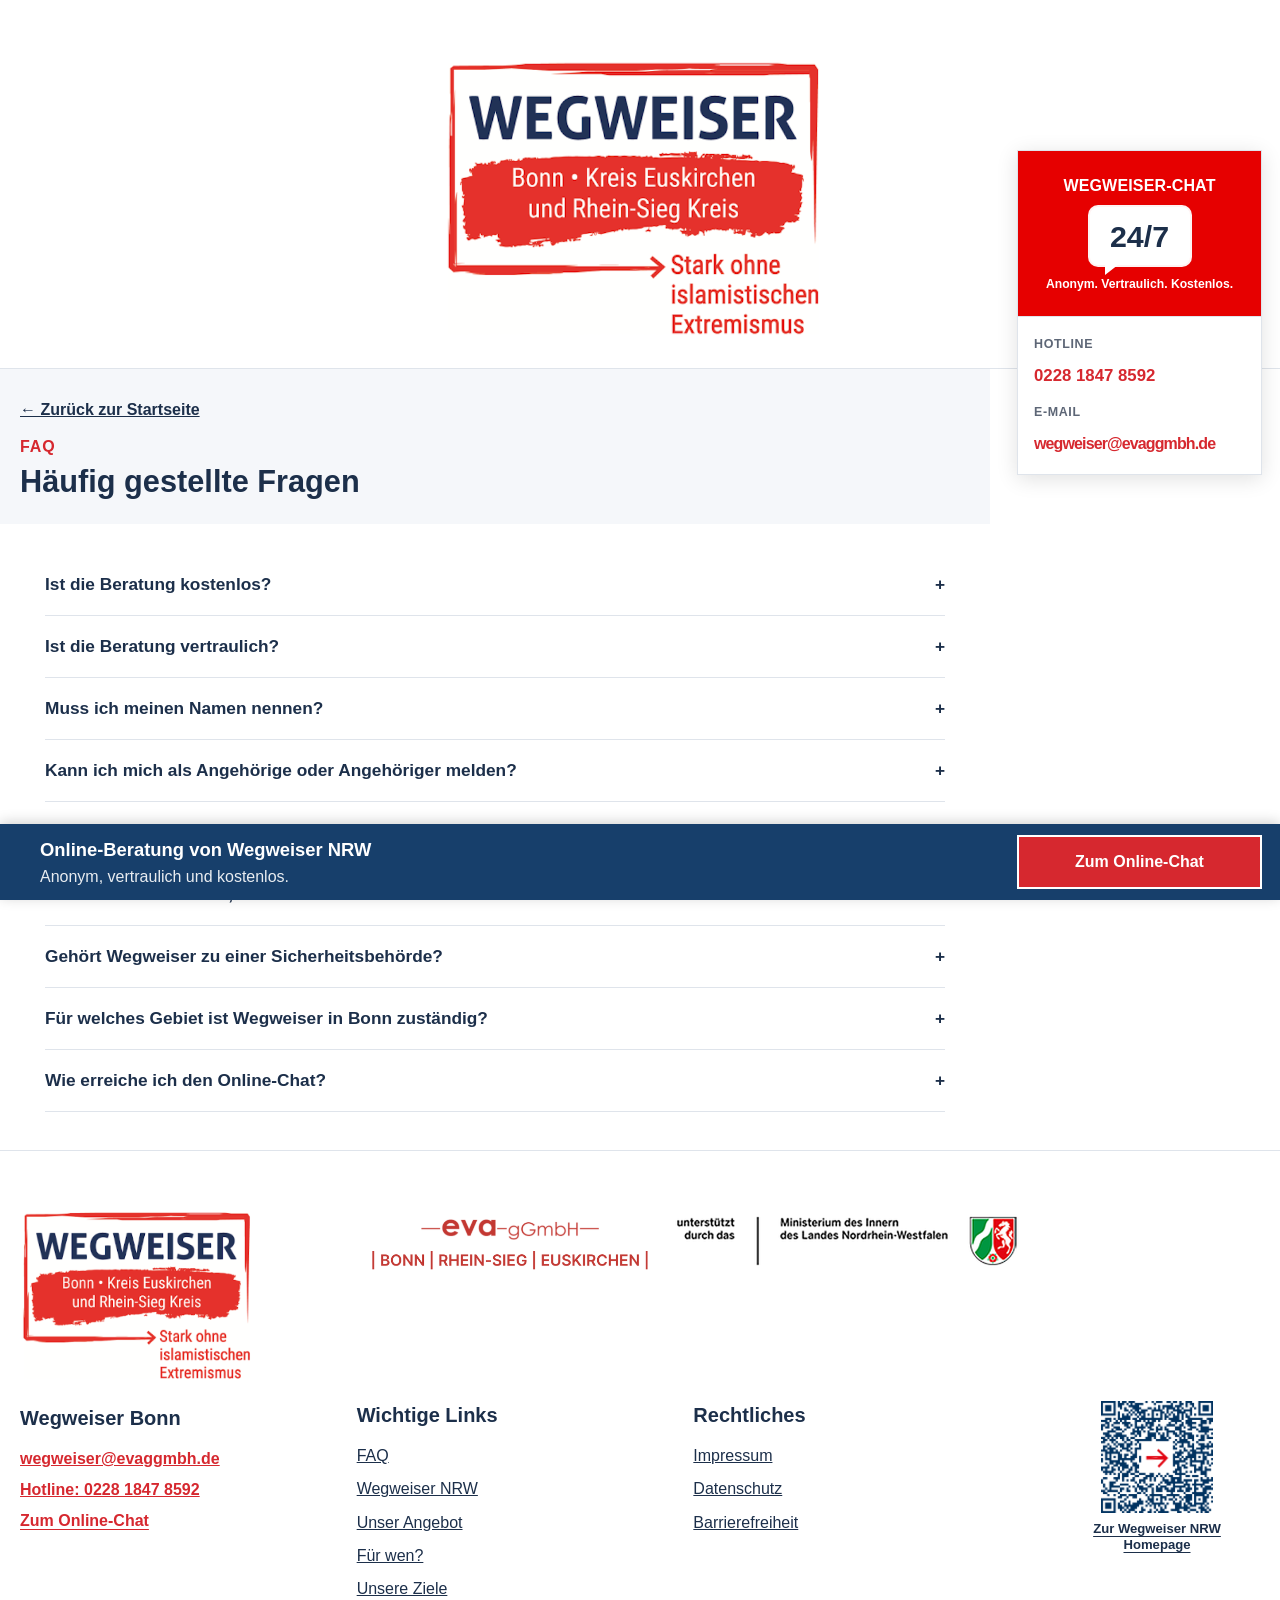
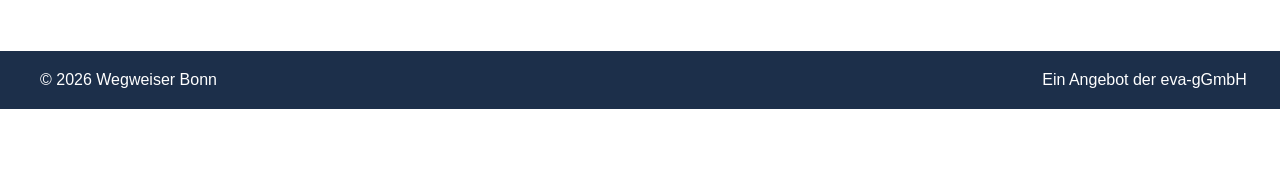
<file: faq.html>
<!DOCTYPE html>

<html lang="de"><head><meta charset="utf-8"/><meta content="width=device-width,initial-scale=1.0" name="viewport"/><link href="favicon.ico" rel="icon"/><link href="assets/css/styles.css" rel="stylesheet"/><title>FAQ – Wegweiser Bonn</title></head><body><a class="skip-link" href="#main-content">Zum Inhalt springen</a><header class="site-header"><div class="container"><a aria-label="Wegweiser Bonn – Startseite" href="index.html"><img alt="Wegweiser Bonn – Bonn, Kreis Euskirchen und Rhein-Sieg-Kreis" class="header-logo" src="assets/images/logo-wegweiser-bonn.png"/></a></div></header><aside aria-label="Direkte Kontaktmöglichkeiten" class="side-contact"><a aria-label="Wegweiser-Chat 24/7 – anonym, vertraulich, kostenlos" class="side-chat-card" href="https://wegweiser.nrw.de/chat" rel="noopener noreferrer" target="_blank"><span class="side-chat-title">WEGWEISER-CHAT</span><span class="side-chat-symbol"><span class="side-chat-bubble">24/7</span></span><span class="side-chat-subtitle">Anonym. Vertraulich. Kostenlos.</span></a><div class="side-contact-content"><span class="side-label">Hotline</span><a class="side-phone" href="tel:+4922818478592">0228 1847 8592</a><span class="side-label">E-Mail</span><a class="side-email" href="mailto:wegweiser@evaggmbh.de">wegweiser@evaggmbh.de</a></div></aside><div class="mobile-contact"><a href="tel:+4922818478592">Hotline: 0228 1847 8592</a><a href="mailto:wegweiser@evaggmbh.de">wegweiser@evaggmbh.de</a></div><div class="main-wrap"><main id="main-content"><section class="page-hero"><div class="container"><a class="back-link" href="index.html">← Zurück zur Startseite</a><span class="eyebrow">FAQ</span><h1>Häufig gestellte Fragen</h1></div></section><section class="page-content"><div class="container faq-list"><div class="faq-item"><button aria-controls="faq-a-1" aria-expanded="false" class="faq-question">Ist die Beratung kostenlos?<span aria-hidden="true">+</span></button><div class="faq-answer" data-open="false" id="faq-a-1"><p>Ja. Die Angebote von Wegweiser sind für alle kostenlos.</p></div></div><div class="faq-item"><button aria-controls="faq-a-2" aria-expanded="false" class="faq-question">Ist die Beratung vertraulich?<span aria-hidden="true">+</span></button><div class="faq-answer" data-open="false" id="faq-a-2"><p>Ja, unsere Beratung ist vertraulich. Weitere Informationen finden Sie in unserer Datenschutzerklärung.</p></div></div><div class="faq-item"><button aria-controls="faq-a-3" aria-expanded="false" class="faq-question">Muss ich meinen Namen nennen?<span aria-hidden="true">+</span></button><div class="faq-answer" data-open="false" id="faq-a-3"><p>Sie können sich auch ohne Angabe Ihres Namens an uns wenden. Der Online-Chat von Wegweiser NRW kann ebenfalls anonym genutzt werden.</p></div></div><div class="faq-item"><button aria-controls="faq-a-4" aria-expanded="false" class="faq-question">Kann ich mich als Angehörige oder Angehöriger melden?<span aria-hidden="true">+</span></button><div class="faq-answer" data-open="false" id="faq-a-4"><p>Ja. Wegweiser berät auch Eltern, Angehörige, Freundinnen und Freunde sowie andere Bezugspersonen.</p></div></div><div class="faq-item"><button aria-controls="faq-a-5" aria-expanded="false" class="faq-question">Was passiert nach der ersten Kontaktaufnahme?<span aria-hidden="true">+</span></button><div class="faq-answer" data-open="false" id="faq-a-5"><p>In einem ersten vertraulichen Gespräch schätzen wir gemeinsam die Situation ein und besprechen mögliche nächste Schritte.</p></div></div><div class="faq-item"><button aria-controls="faq-a-6" aria-expanded="false" class="faq-question">Kann ich mich melden, wenn ich mir noch unsicher bin?<span aria-hidden="true">+</span></button><div class="faq-answer" data-open="false" id="faq-a-6"><p>Ja. Wir klären gemeinsam, wie wir Sie unterstützen können.</p></div></div><div class="faq-item"><button aria-controls="faq-a-7" aria-expanded="false" class="faq-question">Gehört Wegweiser zu einer Sicherheitsbehörde?<span aria-hidden="true">+</span></button><div class="faq-answer" data-open="false" id="faq-a-7"><p>Nein. Wegweiser ist ein präventives Beratungs- und Informationsangebot und ist weder der Polizei noch dem Verfassungsschutz in NRW angegliedert.</p></div></div><div class="faq-item"><button aria-controls="faq-a-8" aria-expanded="false" class="faq-question">Für welches Gebiet ist Wegweiser in Bonn zuständig?<span aria-hidden="true">+</span></button><div class="faq-answer" data-open="false" id="faq-a-8"><p>Für Bonn, den Kreis Euskirchen und den Rhein-Sieg-Kreis.</p></div></div><div class="faq-item"><button aria-controls="faq-a-9" aria-expanded="false" class="faq-question">Wie erreiche ich den Online-Chat?<span aria-hidden="true">+</span></button><div class="faq-answer" data-open="false" id="faq-a-9"><p>Über die rote Chat-Schaltfläche gelangen Sie zur Online-Beratung von Wegweiser NRW.</p></div></div></div></section></main><footer class="site-footer"><div class="footer-main"><div class="container"><div class="footer-columns"><div class="footer-column footer-column-1"><div class="footer-logo-wrap"><img alt="Wegweiser Bonn" class="footer-logo" src="assets/images/logo-wegweiser-bonn-footer.png"/></div><div class="footer-column-body"><div class="footer-contact"><h3>Wegweiser Bonn</h3><a href="mailto:wegweiser@evaggmbh.de">wegweiser@evaggmbh.de</a><a href="tel:+4922818478592">Hotline: 0228 1847 8592</a><a class="footer-chat" href="https://wegweiser.nrw.de/chat" rel="noopener noreferrer" target="_blank">Zum Online-Chat</a></div></div></div><div class="footer-column footer-column-2"><div class="footer-logo-wrap"><img alt="eva-gGmbH Bonn, Rhein-Sieg, Euskirchen" class="footer-logo eva" src="assets/images/logo-eva-ggmbh-footer-v2.png"/></div><div class="footer-column-body"><div><h3>Wichtige Links</h3><ul class="footer-links"><li><a href="faq.html">FAQ</a></li><li><a href="https://wegweiser.nrw.de/" rel="noopener noreferrer" target="_blank">Wegweiser NRW</a></li><li><a href="angebot.html">Unser Angebot</a></li><li><a href="fuer-wen.html">Für wen?</a></li><li><a href="ziele.html">Unsere Ziele</a></li></ul></div></div></div><div class="footer-column footer-column-3"><div class="footer-logo-wrap"><img alt="Ministerium des Innern des Landes Nordrhein-Westfalen" class="footer-logo ministry" src="assets/images/logo-ministerium-nrw-hd.png"/></div><div class="footer-column-body"><div><h3>Rechtliches</h3><ul class="footer-links"><li><a href="impressum.html">Impressum</a></li><li><a href="datenschutz.html">Datenschutz</a></li><li><a href="barrierefreiheit.html">Barrierefreiheit</a></li></ul></div></div></div></div><div class="footer-qr-slot"><a aria-label="Wegweiser NRW – Hauptseite öffnen" class="footer-qr" href="https://wegweiser.nrw.de/" rel="noopener noreferrer" target="_blank"><img alt="QR-Code zur Wegweiser NRW Hauptseite" src="assets/images/wegweiser-nrw-qr.png"/><span>Zur Wegweiser NRW Homepage</span></a></div></div></div><div class="footer-bottom"><div class="container footer-bottom-inner"><span>© 2026 Wegweiser Bonn</span><span>Ein Angebot der eva-gGmbH</span></div></div></footer></div><div class="online-bar"><div class="container online-bar-inner"><div><strong>Online-Beratung von Wegweiser NRW</strong><br/><span>Anonym, vertraulich und kostenlos.</span></div><a class="online-btn" href="https://wegweiser.nrw.de/chat" rel="noopener noreferrer" target="_blank">Zum Online-Chat</a></div></div><script src="assets/js/script.js"></script></body></html>
</file>
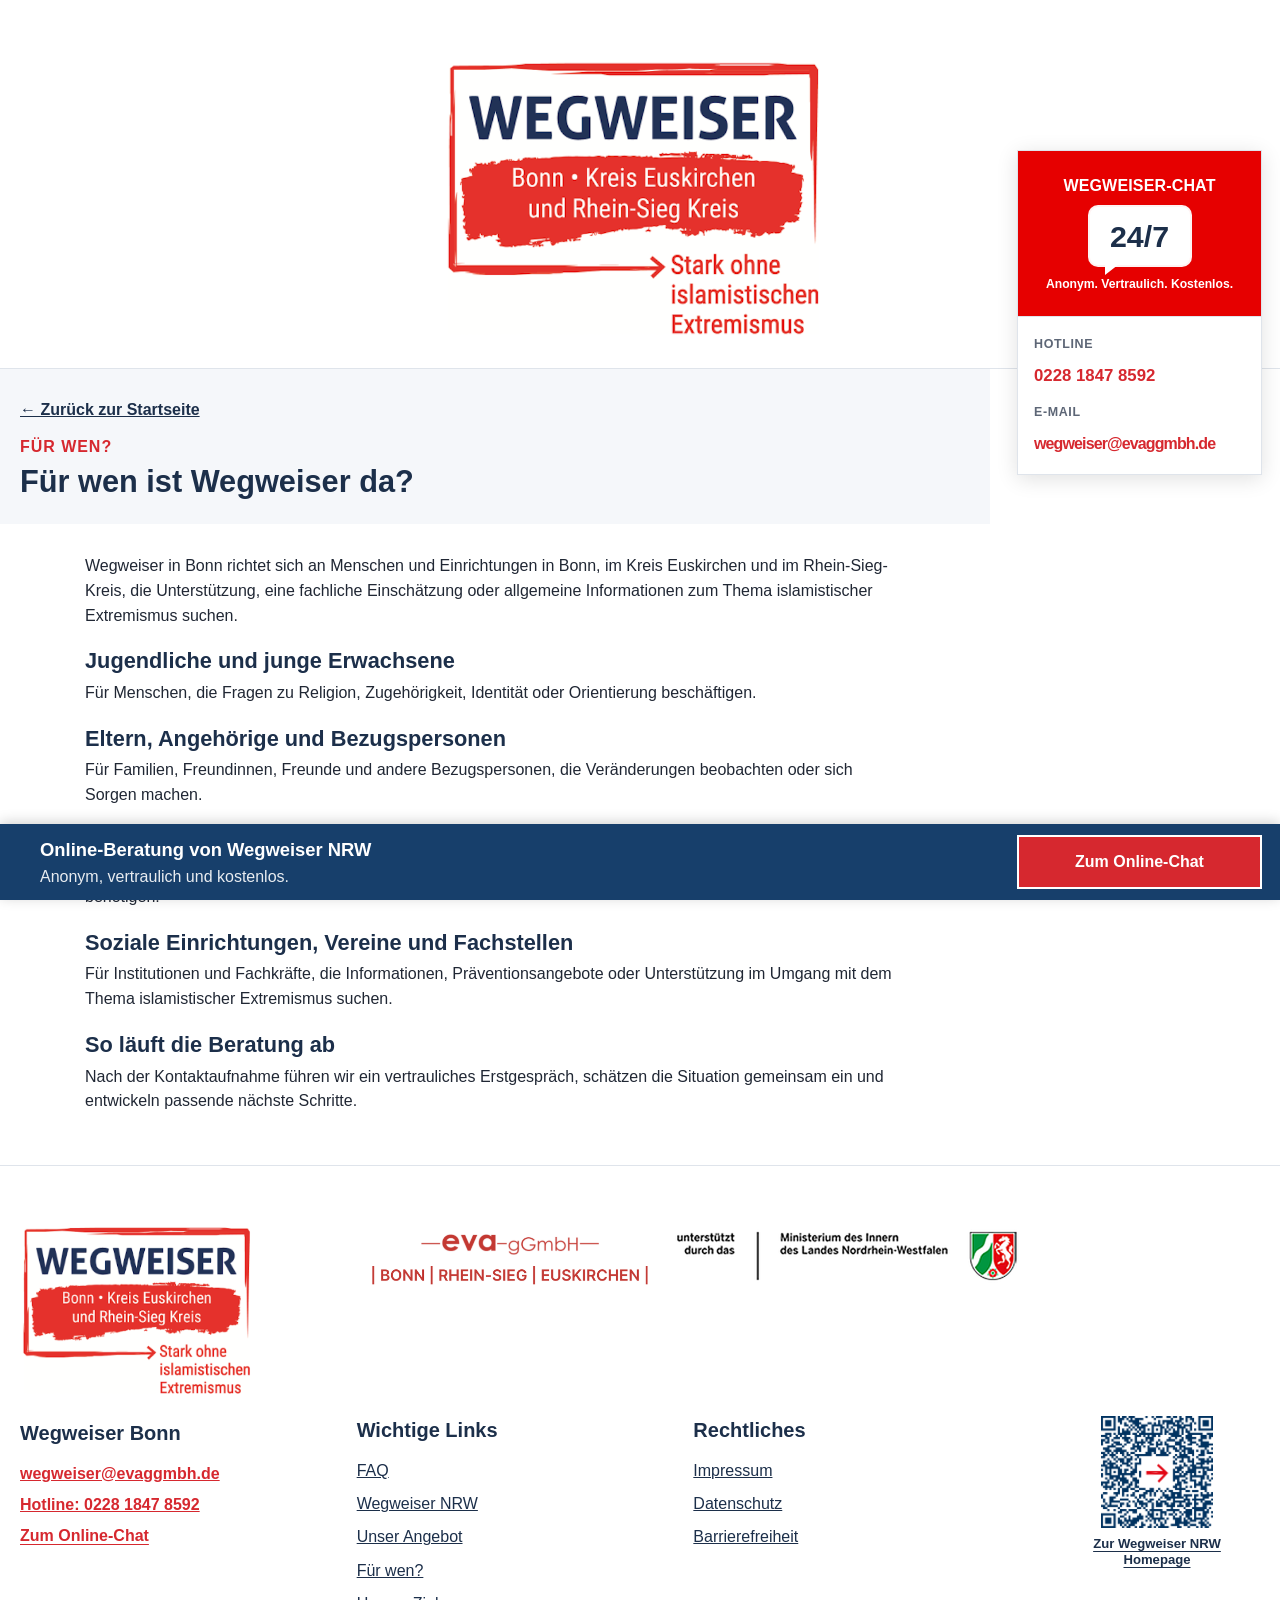
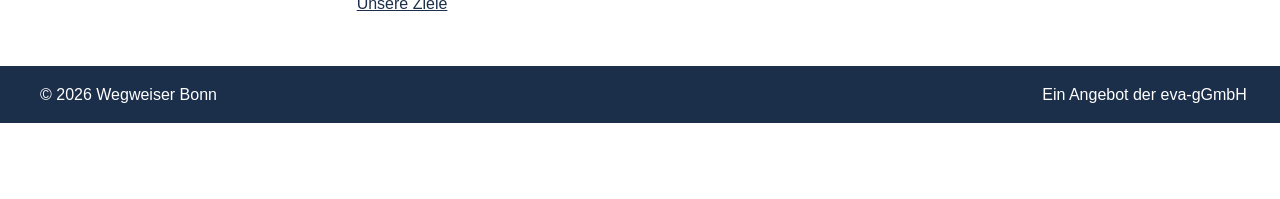
<file: fuer-wen.html>
<!DOCTYPE html>

<html lang="de"><head><meta charset="utf-8"/><meta content="width=device-width,initial-scale=1.0" name="viewport"/><link href="favicon.ico" rel="icon"/><link href="assets/css/styles.css" rel="stylesheet"/><title>Für wen? – Wegweiser Bonn</title></head><body><a class="skip-link" href="#main-content">Zum Inhalt springen</a><header class="site-header"><div class="container"><a aria-label="Wegweiser Bonn – Startseite" href="index.html"><img alt="Wegweiser Bonn – Bonn, Kreis Euskirchen und Rhein-Sieg-Kreis" class="header-logo" src="assets/images/logo-wegweiser-bonn.png"/></a></div></header><aside aria-label="Direkte Kontaktmöglichkeiten" class="side-contact"><a aria-label="Wegweiser-Chat 24/7 – anonym, vertraulich, kostenlos" class="side-chat-card" href="https://wegweiser.nrw.de/chat" rel="noopener noreferrer" target="_blank"><span class="side-chat-title">WEGWEISER-CHAT</span><span class="side-chat-symbol"><span class="side-chat-bubble">24/7</span></span><span class="side-chat-subtitle">Anonym. Vertraulich. Kostenlos.</span></a><div class="side-contact-content"><span class="side-label">Hotline</span><a class="side-phone" href="tel:+4922818478592">0228 1847 8592</a><span class="side-label">E-Mail</span><a class="side-email" href="mailto:wegweiser@evaggmbh.de">wegweiser@evaggmbh.de</a></div></aside><div class="mobile-contact"><a href="tel:+4922818478592">Hotline: 0228 1847 8592</a><a href="mailto:wegweiser@evaggmbh.de">wegweiser@evaggmbh.de</a></div><div class="main-wrap"><main id="main-content"><section class="page-hero"><div class="container"><a class="back-link" href="index.html">← Zurück zur Startseite</a><span class="eyebrow">Für wen?</span><h1>Für wen ist Wegweiser da?</h1></div></section><section class="page-content"><div class="container prose"><p>Wegweiser in Bonn richtet sich an Menschen und Einrichtungen in Bonn, im Kreis Euskirchen und im Rhein-Sieg-Kreis, die Unterstützung, eine fachliche Einschätzung oder allgemeine Informationen zum Thema islamistischer Extremismus suchen.</p><h2>Jugendliche und junge Erwachsene</h2><p>Für Menschen, die Fragen zu Religion, Zugehörigkeit, Identität oder Orientierung beschäftigen.</p><h2>Eltern, Angehörige und Bezugspersonen</h2><p>Für Familien, Freundinnen, Freunde und andere Bezugspersonen, die Veränderungen beobachten oder sich Sorgen machen.</p><h2>Schulen und pädagogische Fachkräfte</h2><p>Für Lehrkräfte, Schulsozialarbeit und pädagogisches Personal, die eine fachliche Einschätzung oder Beratung benötigen.</p><h2>Soziale Einrichtungen, Vereine und Fachstellen</h2><p>Für Institutionen und Fachkräfte, die Informationen, Präventionsangebote oder Unterstützung im Umgang mit dem Thema islamistischer Extremismus suchen.</p><h2>So läuft die Beratung ab</h2><p>Nach der Kontaktaufnahme führen wir ein vertrauliches Erstgespräch, schätzen die Situation gemeinsam ein und entwickeln passende nächste Schritte.</p></div></section></main><footer class="site-footer"><div class="footer-main"><div class="container"><div class="footer-columns"><div class="footer-column footer-column-1"><div class="footer-logo-wrap"><img alt="Wegweiser Bonn" class="footer-logo" src="assets/images/logo-wegweiser-bonn-footer.png"/></div><div class="footer-column-body"><div class="footer-contact"><h3>Wegweiser Bonn</h3><a href="mailto:wegweiser@evaggmbh.de">wegweiser@evaggmbh.de</a><a href="tel:+4922818478592">Hotline: 0228 1847 8592</a><a class="footer-chat" href="https://wegweiser.nrw.de/chat" rel="noopener noreferrer" target="_blank">Zum Online-Chat</a></div></div></div><div class="footer-column footer-column-2"><div class="footer-logo-wrap"><img alt="eva-gGmbH Bonn, Rhein-Sieg, Euskirchen" class="footer-logo eva" src="assets/images/logo-eva-ggmbh-footer-v2.png"/></div><div class="footer-column-body"><div><h3>Wichtige Links</h3><ul class="footer-links"><li><a href="faq.html">FAQ</a></li><li><a href="https://wegweiser.nrw.de/" rel="noopener noreferrer" target="_blank">Wegweiser NRW</a></li><li><a href="angebot.html">Unser Angebot</a></li><li><a href="fuer-wen.html">Für wen?</a></li><li><a href="ziele.html">Unsere Ziele</a></li></ul></div></div></div><div class="footer-column footer-column-3"><div class="footer-logo-wrap"><img alt="Ministerium des Innern des Landes Nordrhein-Westfalen" class="footer-logo ministry" src="assets/images/logo-ministerium-nrw-hd.png"/></div><div class="footer-column-body"><div><h3>Rechtliches</h3><ul class="footer-links"><li><a href="impressum.html">Impressum</a></li><li><a href="datenschutz.html">Datenschutz</a></li><li><a href="barrierefreiheit.html">Barrierefreiheit</a></li></ul></div></div></div></div><div class="footer-qr-slot"><a aria-label="Wegweiser NRW – Hauptseite öffnen" class="footer-qr" href="https://wegweiser.nrw.de/" rel="noopener noreferrer" target="_blank"><img alt="QR-Code zur Wegweiser NRW Hauptseite" src="assets/images/wegweiser-nrw-qr.png"/><span>Zur Wegweiser NRW Homepage</span></a></div></div></div><div class="footer-bottom"><div class="container footer-bottom-inner"><span>© 2026 Wegweiser Bonn</span><span>Ein Angebot der eva-gGmbH</span></div></div></footer></div><div class="online-bar"><div class="container online-bar-inner"><div><strong>Online-Beratung von Wegweiser NRW</strong><br/><span>Anonym, vertraulich und kostenlos.</span></div><a class="online-btn" href="https://wegweiser.nrw.de/chat" rel="noopener noreferrer" target="_blank">Zum Online-Chat</a></div></div><script src="assets/js/script.js"></script></body></html>
</file>
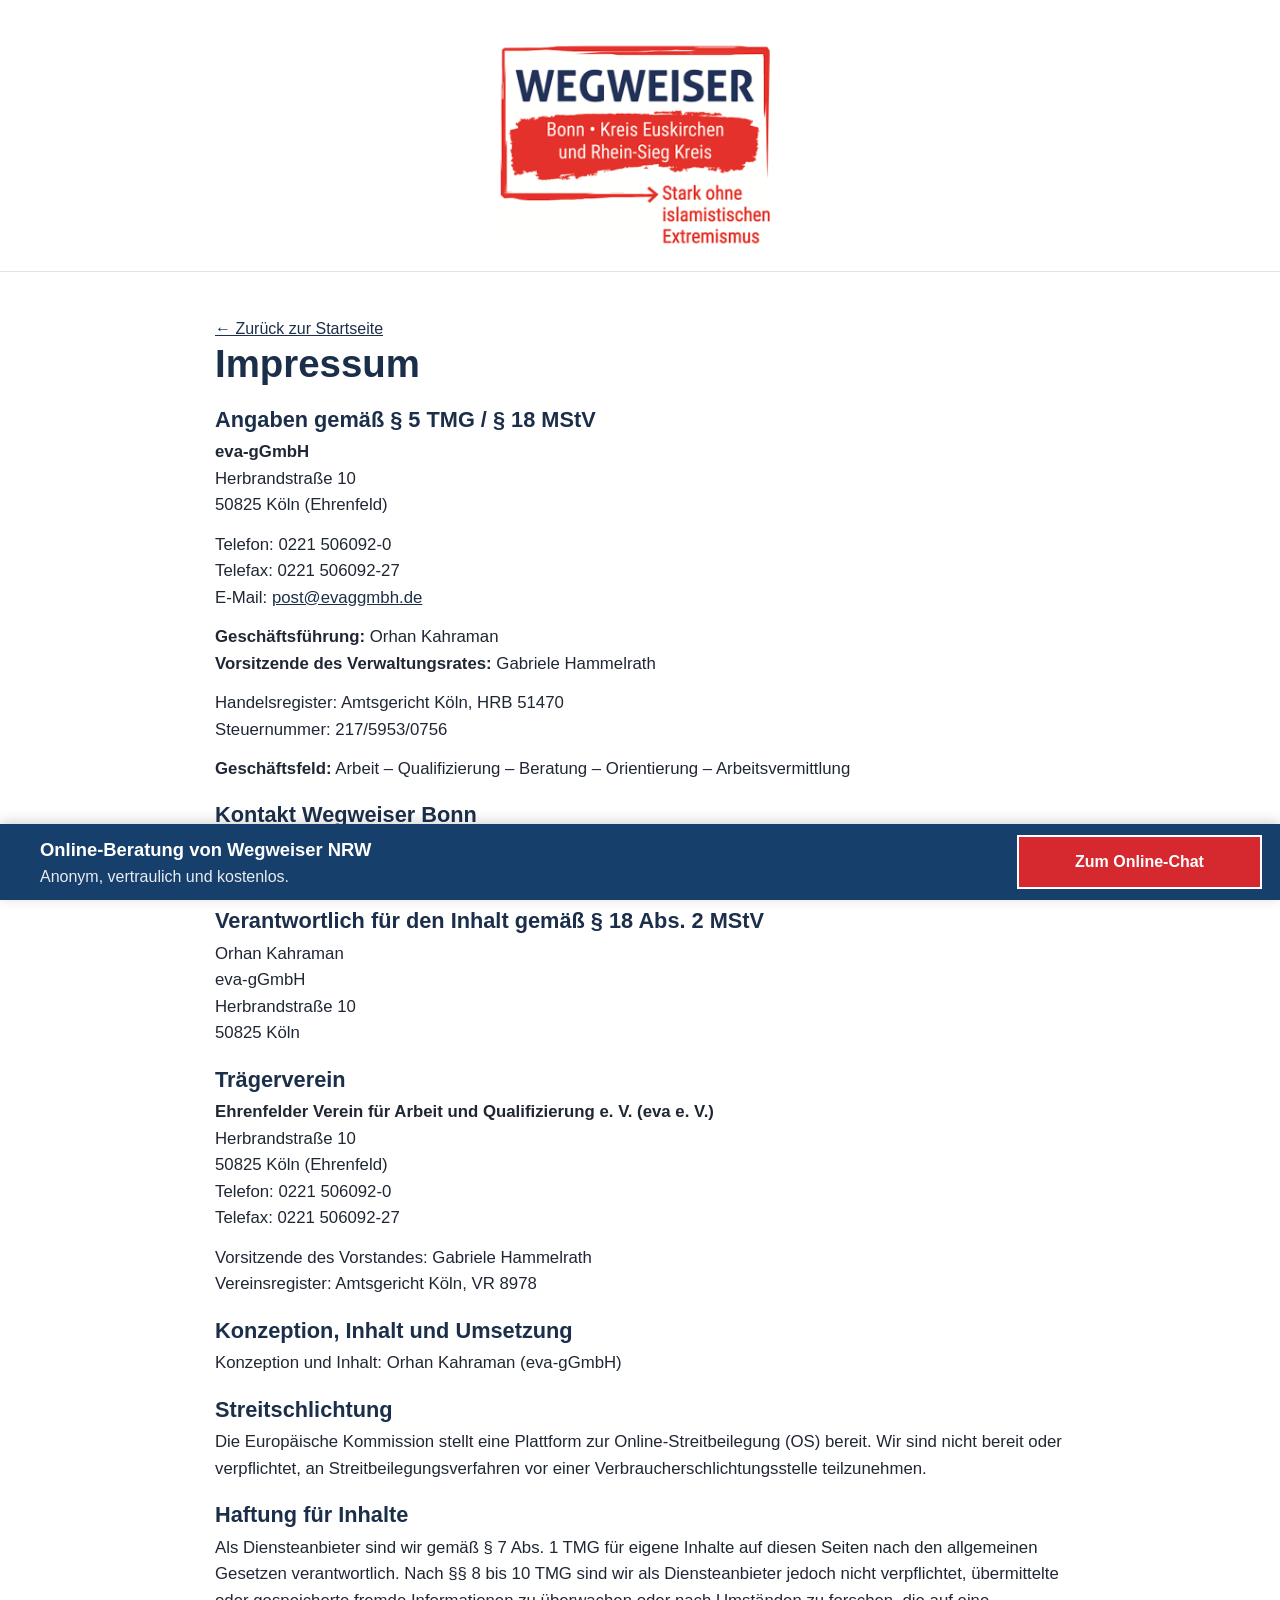
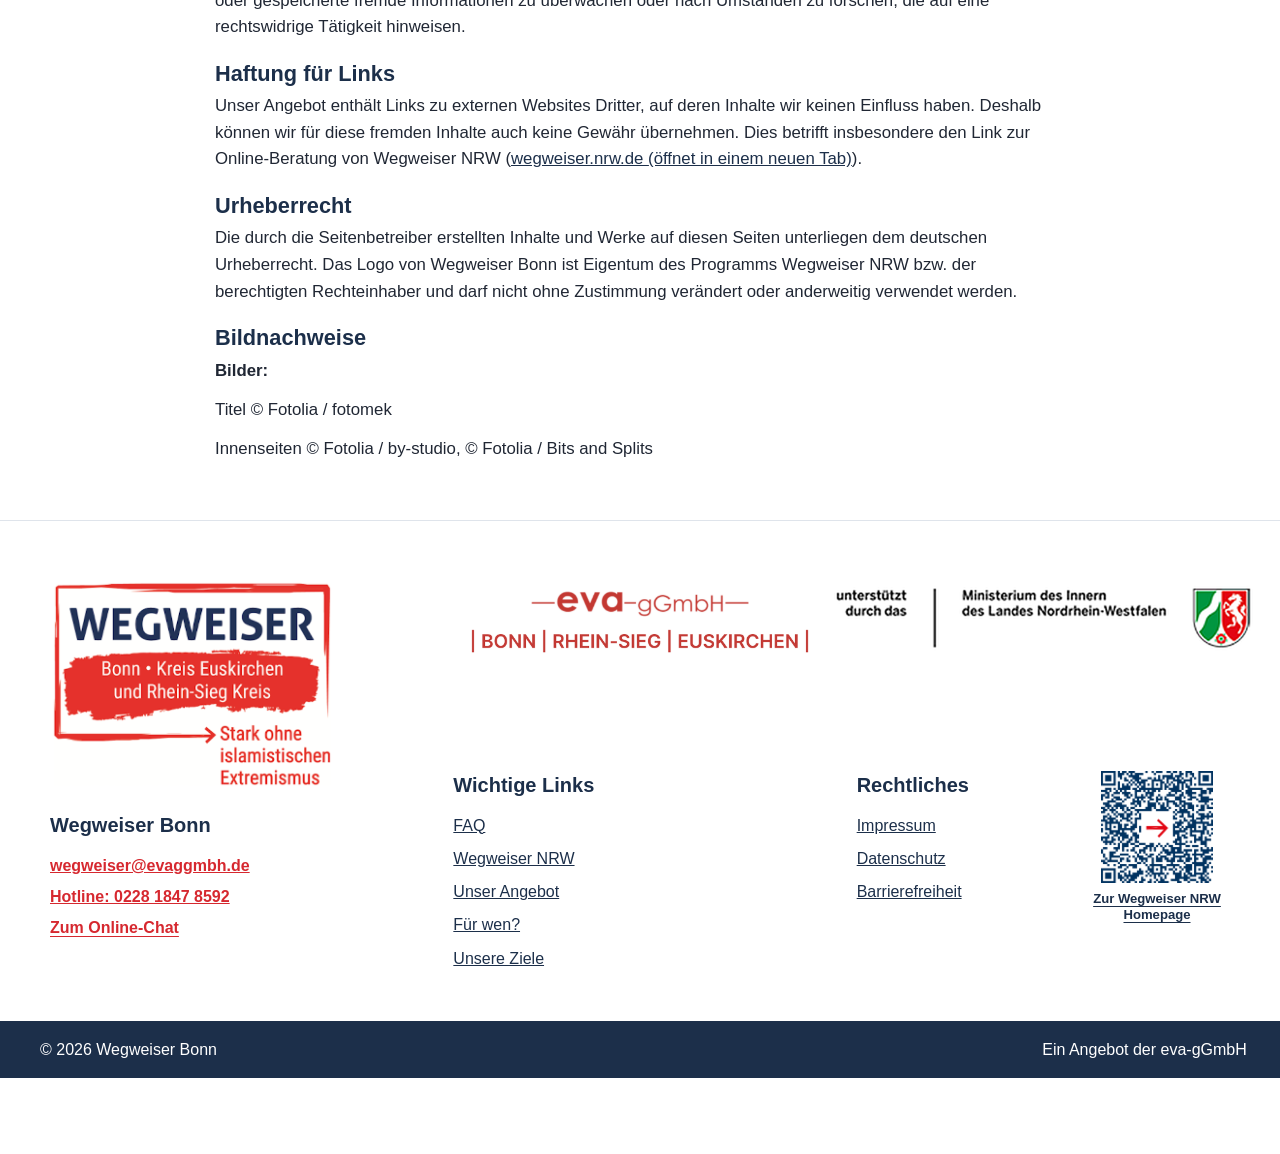
<file: impressum.html>
<!DOCTYPE html>

<html lang="de"><head><meta charset="utf-8"/><meta content="width=device-width,initial-scale=1.0" name="viewport"/><link href="favicon.ico" rel="icon"/><link href="assets/css/styles.css" rel="stylesheet"/><title>Impressum – Wegweiser Bonn</title></head><body class="legal-page"><a class="skip-link" href="#main-content">Zum Inhalt springen</a><header class="site-header"><div class="container"><a aria-label="Wegweiser Bonn – Startseite" href="index.html"><img alt="Wegweiser Bonn – Bonn, Kreis Euskirchen und Rhein-Sieg-Kreis" class="header-logo" src="assets/images/logo-wegweiser-bonn.png"/></a></div></header><main id="main-content">
<div class="container">
<a class="breadcrumb-home" href="index.html">← Zurück zur Startseite</a>
<h1>Impressum</h1>
<section>
<h2>Angaben gemäß § 5 TMG / § 18 MStV</h2>
<p>
<strong>eva-gGmbH</strong><br/>
        Herbrandstraße 10<br/>
        50825 Köln (Ehrenfeld)
      </p>
<p>
        Telefon: 0221 506092-0<br/>
        Telefax: 0221 506092-27<br/>
        E-Mail: <a href="mailto:post@evaggmbh.de">post@evaggmbh.de</a>
</p>
<p>
<strong>Geschäftsführung:</strong> Orhan Kahraman<br/>
<strong>Vorsitzende des Verwaltungsrates:</strong> Gabriele Hammelrath
      </p>
<p>
        Handelsregister: Amtsgericht Köln, HRB 51470<br/>
        Steuernummer: 217/5953/0756
      </p>
<p>
<strong>Geschäftsfeld:</strong> Arbeit – Qualifizierung – Beratung –
        Orientierung – Arbeitsvermittlung
      </p>
</section>
<section>
<h2>Kontakt Wegweiser Bonn</h2>
<p>
          E-Mail: <a href="mailto:wegweiser@evaggmbh.de">wegweiser@evaggmbh.de</a><br/>
          Hotline: <a href="tel:+4922818478592">0228 1847 8592</a>
</p>
</section>
<section>
<h2>Verantwortlich für den Inhalt gemäß § 18 Abs. 2 MStV</h2>
<p>
        Orhan Kahraman<br/>
        eva-gGmbH<br/>
        Herbrandstraße 10<br/>
        50825 Köln
      </p>
</section>
<section>
<h2>Trägerverein</h2>
<p>
<strong>Ehrenfelder Verein für Arbeit und Qualifizierung e. V. (eva e. V.)</strong><br/>
        Herbrandstraße 10<br/>
        50825 Köln (Ehrenfeld)<br/>
        Telefon: 0221 506092-0<br/>
        Telefax: 0221 506092-27
      </p>
<p>
        Vorsitzende des Vorstandes: Gabriele Hammelrath<br/>
        Vereinsregister: Amtsgericht Köln, VR 8978
      </p>
</section>
<section>
<h2>Konzeption, Inhalt und Umsetzung</h2>
<p>
        Konzeption und Inhalt: Orhan Kahraman (eva-gGmbH)
      </p>
</section>
<section>
<h2>Streitschlichtung</h2>
<p>
        Die Europäische Kommission stellt eine Plattform zur
        Online-Streitbeilegung (OS) bereit. Wir sind nicht bereit oder
        verpflichtet, an Streitbeilegungsverfahren vor einer
        Verbraucherschlichtungsstelle teilzunehmen.
      </p>
</section>
<section>
<h2>Haftung für Inhalte</h2>
<p>
        Als Diensteanbieter sind wir gemäß § 7 Abs. 1 TMG für eigene Inhalte
        auf diesen Seiten nach den allgemeinen Gesetzen verantwortlich. Nach
        §§ 8 bis 10 TMG sind wir als Diensteanbieter jedoch nicht
        verpflichtet, übermittelte oder gespeicherte fremde Informationen zu
        überwachen oder nach Umständen zu forschen, die auf eine rechtswidrige
        Tätigkeit hinweisen.
      </p>
</section>
<section>
<h2>Haftung für Links</h2>
<p>
        Unser Angebot enthält Links zu externen Websites Dritter, auf deren
        Inhalte wir keinen Einfluss haben. Deshalb können wir für diese
        fremden Inhalte auch keine Gewähr übernehmen. Dies betrifft
        insbesondere den Link zur Online-Beratung von Wegweiser NRW
        (<a href="https://wegweiser.nrw.de/" rel="noopener noreferrer" target="_blank">wegweiser.nrw.de <span class="sr-only">(öffnet in einem neuen Tab)</span></a>).
      </p>
</section>
<section>
<h2>Urheberrecht</h2>
<p>
        Die durch die Seitenbetreiber erstellten Inhalte und Werke auf diesen
        Seiten unterliegen dem deutschen Urheberrecht. Das Logo von Wegweiser
        Bonn ist Eigentum des Programms Wegweiser NRW bzw. der
        berechtigten Rechteinhaber und darf nicht ohne Zustimmung verändert
        oder anderweitig verwendet werden.
      </p>
</section>
<section>
<h2>Bildnachweise</h2>
<p>
<strong>Bilder:</strong>
</p>
<p>
        Titel © Fotolia / fotomek
      </p>
<p>
        Innenseiten © Fotolia / by-studio,
        © Fotolia / Bits and Splits
      </p>
</section>
</div>
</main><footer class="site-footer"><div class="footer-main"><div class="container"><div class="footer-columns"><div class="footer-column footer-column-1"><div class="footer-logo-wrap"><img alt="Wegweiser Bonn" class="footer-logo" src="assets/images/logo-wegweiser-bonn-footer.png"/></div><div class="footer-column-body"><div class="footer-contact"><h3>Wegweiser Bonn</h3><a href="mailto:wegweiser@evaggmbh.de">wegweiser@evaggmbh.de</a><a href="tel:+4922818478592">Hotline: 0228 1847 8592</a><a class="footer-chat" href="https://wegweiser.nrw.de/chat" rel="noopener noreferrer" target="_blank">Zum Online-Chat</a></div></div></div><div class="footer-column footer-column-2"><div class="footer-logo-wrap"><img alt="eva-gGmbH Bonn, Rhein-Sieg, Euskirchen" class="footer-logo eva" src="assets/images/logo-eva-ggmbh-footer-v2.png"/></div><div class="footer-column-body"><div><h3>Wichtige Links</h3><ul class="footer-links"><li><a href="faq.html">FAQ</a></li><li><a href="https://wegweiser.nrw.de/" rel="noopener noreferrer" target="_blank">Wegweiser NRW</a></li><li><a href="angebot.html">Unser Angebot</a></li><li><a href="fuer-wen.html">Für wen?</a></li><li><a href="ziele.html">Unsere Ziele</a></li></ul></div></div></div><div class="footer-column footer-column-3"><div class="footer-logo-wrap"><img alt="Ministerium des Innern des Landes Nordrhein-Westfalen" class="footer-logo ministry" src="assets/images/logo-ministerium-nrw-hd.png"/></div><div class="footer-column-body"><div><h3>Rechtliches</h3><ul class="footer-links"><li><a href="impressum.html">Impressum</a></li><li><a href="datenschutz.html">Datenschutz</a></li><li><a href="barrierefreiheit.html">Barrierefreiheit</a></li></ul></div></div></div></div><div class="footer-qr-slot"><a aria-label="Wegweiser NRW – Hauptseite öffnen" class="footer-qr" href="https://wegweiser.nrw.de/" rel="noopener noreferrer" target="_blank"><img alt="QR-Code zur Wegweiser NRW Hauptseite" src="assets/images/wegweiser-nrw-qr.png"/><span>Zur Wegweiser NRW Homepage</span></a></div></div></div><div class="footer-bottom"><div class="container footer-bottom-inner"><span>© 2026 Wegweiser Bonn</span><span>Ein Angebot der eva-gGmbH</span></div></div></footer><div class="online-bar"><div class="container online-bar-inner"><div><strong>Online-Beratung von Wegweiser NRW</strong><br/><span>Anonym, vertraulich und kostenlos.</span></div><a class="online-btn" href="https://wegweiser.nrw.de/chat" rel="noopener noreferrer" target="_blank">Zum Online-Chat</a></div></div><script src="assets/js/script.js"></script></body></html>
</file>
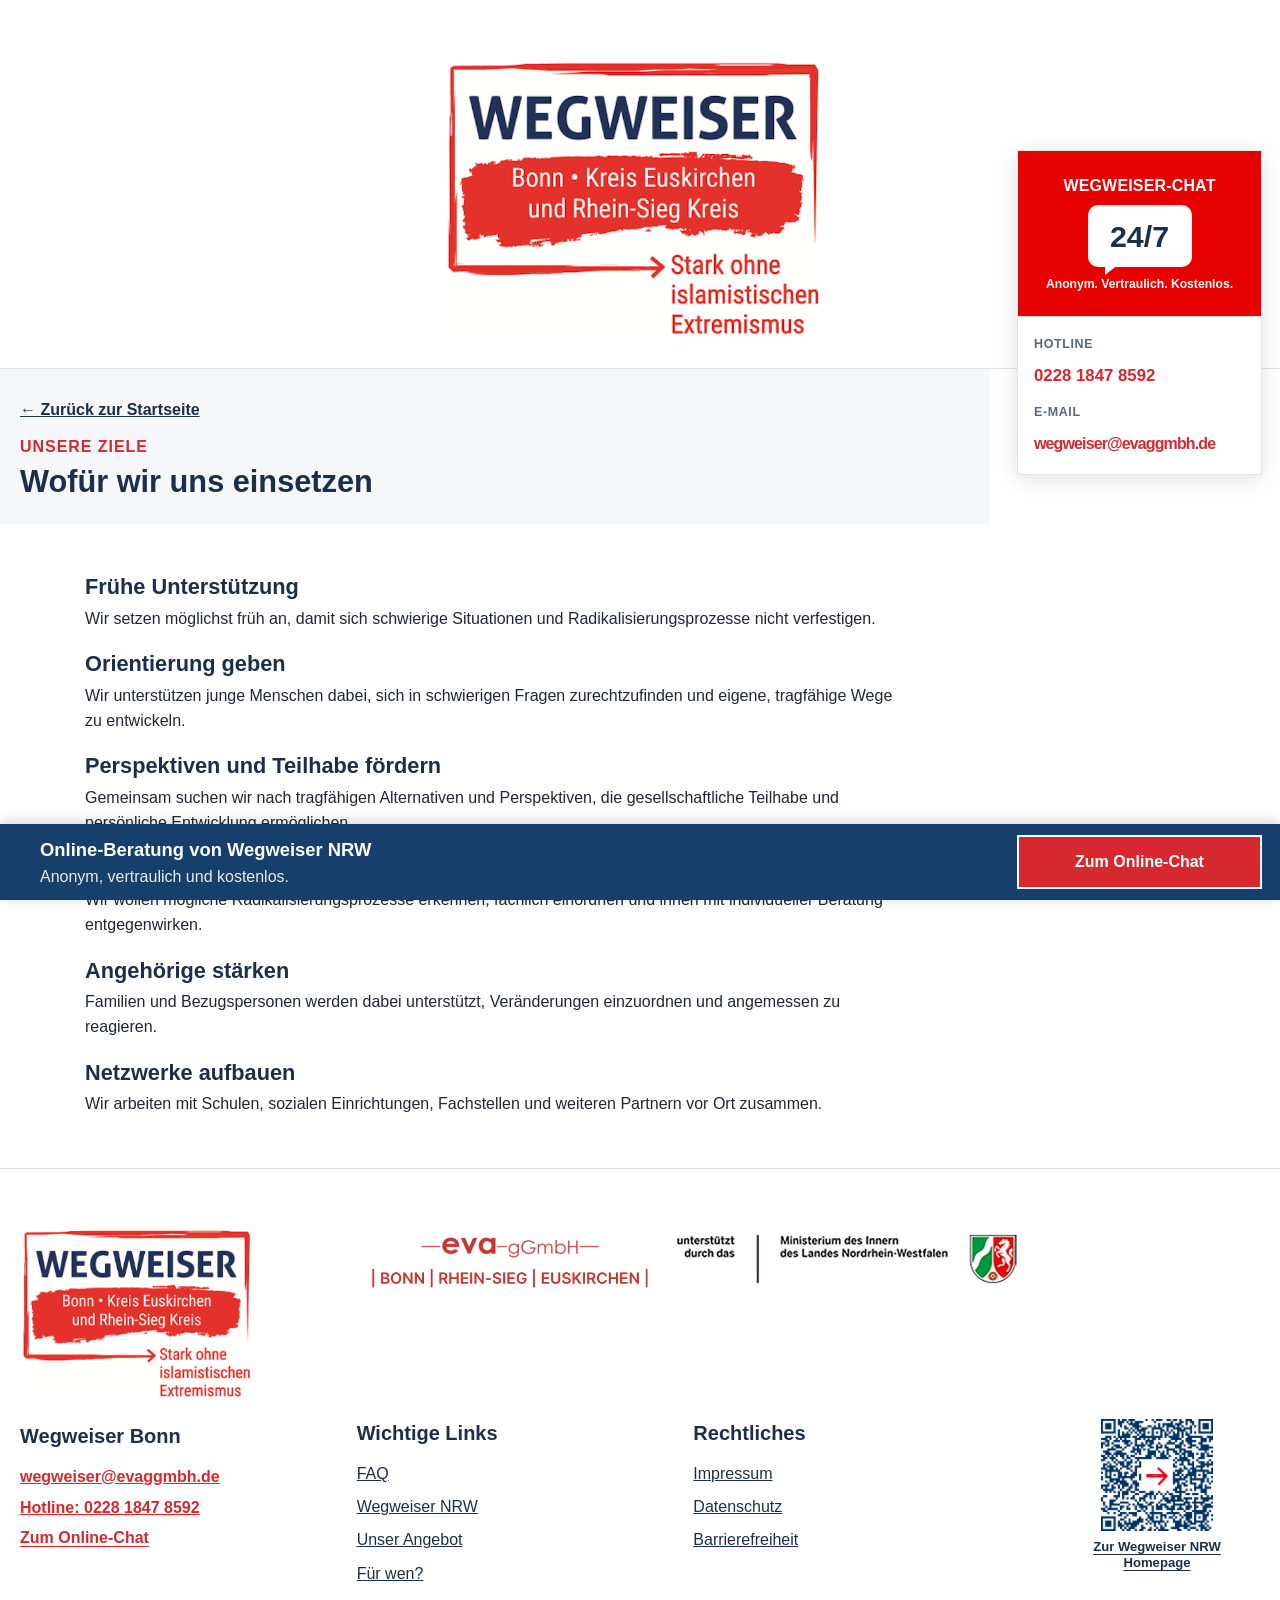
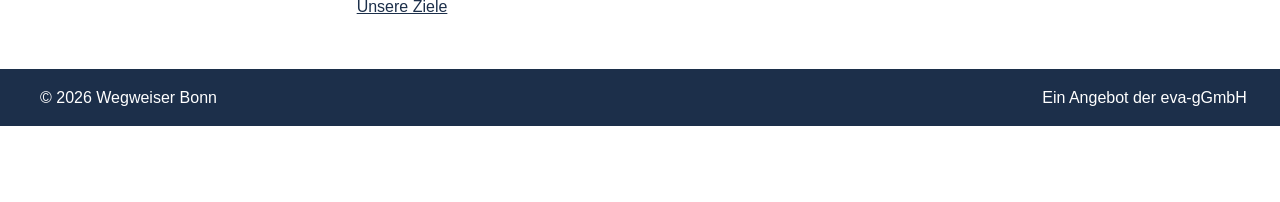
<file: ziele.html>
<!DOCTYPE html>

<html lang="de"><head><meta charset="utf-8"/><meta content="width=device-width,initial-scale=1.0" name="viewport"/><link href="favicon.ico" rel="icon"/><link href="assets/css/styles.css" rel="stylesheet"/><title>Unsere Ziele – Wegweiser Bonn</title></head><body><a class="skip-link" href="#main-content">Zum Inhalt springen</a><header class="site-header"><div class="container"><a aria-label="Wegweiser Bonn – Startseite" href="index.html"><img alt="Wegweiser Bonn – Bonn, Kreis Euskirchen und Rhein-Sieg-Kreis" class="header-logo" src="assets/images/logo-wegweiser-bonn.png"/></a></div></header><aside aria-label="Direkte Kontaktmöglichkeiten" class="side-contact"><a aria-label="Wegweiser-Chat 24/7 – anonym, vertraulich, kostenlos" class="side-chat-card" href="https://wegweiser.nrw.de/chat" rel="noopener noreferrer" target="_blank"><span class="side-chat-title">WEGWEISER-CHAT</span><span class="side-chat-symbol"><span class="side-chat-bubble">24/7</span></span><span class="side-chat-subtitle">Anonym. Vertraulich. Kostenlos.</span></a><div class="side-contact-content"><span class="side-label">Hotline</span><a class="side-phone" href="tel:+4922818478592">0228 1847 8592</a><span class="side-label">E-Mail</span><a class="side-email" href="mailto:wegweiser@evaggmbh.de">wegweiser@evaggmbh.de</a></div></aside><div class="mobile-contact"><a href="tel:+4922818478592">Hotline: 0228 1847 8592</a><a href="mailto:wegweiser@evaggmbh.de">wegweiser@evaggmbh.de</a></div><div class="main-wrap"><main id="main-content"><section class="page-hero"><div class="container"><a class="back-link" href="index.html">← Zurück zur Startseite</a><span class="eyebrow">Unsere Ziele</span><h1>Wofür wir uns einsetzen</h1></div></section><section class="page-content"><div class="container prose"><h2>Frühe Unterstützung</h2><p>Wir setzen möglichst früh an, damit sich schwierige Situationen und Radikalisierungsprozesse nicht verfestigen.</p><h2>Orientierung geben</h2><p>Wir unterstützen junge Menschen dabei, sich in schwierigen Fragen zurechtzufinden und eigene, tragfähige Wege zu entwickeln.</p><h2>Perspektiven und Teilhabe fördern</h2><p>Gemeinsam suchen wir nach tragfähigen Alternativen und Perspektiven, die gesellschaftliche Teilhabe und persönliche Entwicklung ermöglichen.</p><h2>Radikalisierung vorbeugen</h2><p>Wir wollen mögliche Radikalisierungsprozesse erkennen, fachlich einordnen und ihnen mit individueller Beratung entgegenwirken.</p><h2>Angehörige stärken</h2><p>Familien und Bezugspersonen werden dabei unterstützt, Veränderungen einzuordnen und angemessen zu reagieren.</p><h2>Netzwerke aufbauen</h2><p>Wir arbeiten mit Schulen, sozialen Einrichtungen, Fachstellen und weiteren Partnern vor Ort zusammen.</p></div></section></main><footer class="site-footer"><div class="footer-main"><div class="container"><div class="footer-columns"><div class="footer-column footer-column-1"><div class="footer-logo-wrap"><img alt="Wegweiser Bonn" class="footer-logo" src="assets/images/logo-wegweiser-bonn-footer.png"/></div><div class="footer-column-body"><div class="footer-contact"><h3>Wegweiser Bonn</h3><a href="mailto:wegweiser@evaggmbh.de">wegweiser@evaggmbh.de</a><a href="tel:+4922818478592">Hotline: 0228 1847 8592</a><a class="footer-chat" href="https://wegweiser.nrw.de/chat" rel="noopener noreferrer" target="_blank">Zum Online-Chat</a></div></div></div><div class="footer-column footer-column-2"><div class="footer-logo-wrap"><img alt="eva-gGmbH Bonn, Rhein-Sieg, Euskirchen" class="footer-logo eva" src="assets/images/logo-eva-ggmbh-footer-v2.png"/></div><div class="footer-column-body"><div><h3>Wichtige Links</h3><ul class="footer-links"><li><a href="faq.html">FAQ</a></li><li><a href="https://wegweiser.nrw.de/" rel="noopener noreferrer" target="_blank">Wegweiser NRW</a></li><li><a href="angebot.html">Unser Angebot</a></li><li><a href="fuer-wen.html">Für wen?</a></li><li><a href="ziele.html">Unsere Ziele</a></li></ul></div></div></div><div class="footer-column footer-column-3"><div class="footer-logo-wrap"><img alt="Ministerium des Innern des Landes Nordrhein-Westfalen" class="footer-logo ministry" src="assets/images/logo-ministerium-nrw-hd.png"/></div><div class="footer-column-body"><div><h3>Rechtliches</h3><ul class="footer-links"><li><a href="impressum.html">Impressum</a></li><li><a href="datenschutz.html">Datenschutz</a></li><li><a href="barrierefreiheit.html">Barrierefreiheit</a></li></ul></div></div></div></div><div class="footer-qr-slot"><a aria-label="Wegweiser NRW – Hauptseite öffnen" class="footer-qr" href="https://wegweiser.nrw.de/" rel="noopener noreferrer" target="_blank"><img alt="QR-Code zur Wegweiser NRW Hauptseite" src="assets/images/wegweiser-nrw-qr.png"/><span>Zur Wegweiser NRW Homepage</span></a></div></div></div><div class="footer-bottom"><div class="container footer-bottom-inner"><span>© 2026 Wegweiser Bonn</span><span>Ein Angebot der eva-gGmbH</span></div></div></footer></div><div class="online-bar"><div class="container online-bar-inner"><div><strong>Online-Beratung von Wegweiser NRW</strong><br/><span>Anonym, vertraulich und kostenlos.</span></div><a class="online-btn" href="https://wegweiser.nrw.de/chat" rel="noopener noreferrer" target="_blank">Zum Online-Chat</a></div></div><script src="assets/js/script.js"></script></body></html>
</file>
<file: assets/css/styles.css>
/* Wegweiser Bonn – finale Website */
:root{--navy:#1c2f4a;--red:#d6282f;--red-dark:#ac1d24;--blue:#173f6b;--light:#f5f7fa;--line:#dfe4eb;--text:#202734;--muted:#5d6676;--max:1180px;--bottom:76px}
*{box-sizing:border-box}html{scroll-behavior:smooth}body{margin:0;font-family:-apple-system,BlinkMacSystemFont,"Segoe UI",Arial,sans-serif;color:var(--text);background:#fff;line-height:1.58;padding-bottom:var(--bottom)}img{max-width:100%;display:block}a{color:var(--navy)}a:hover{color:var(--red)}h1,h2,h3{color:var(--navy);line-height:1.2;margin:0 0 1rem}h1{font-size:clamp(2rem,4vw,3.2rem)}h2{font-size:clamp(1.65rem,3vw,2.45rem)}h3{font-size:1.25rem}.container{width:min(100% - 40px,var(--max));margin:auto}.skip-link{position:absolute;left:-9999px;top:0}.skip-link:focus{left:16px;top:16px;background:#fff;padding:10px;z-index:9999}.site-header{background:#fff;border-bottom:1px solid var(--line);padding:22px 0 18px}.header-logo{width:min(440px,78vw);height:auto;margin:auto}.main-wrap{margin-right:300px}.section{padding:68px 0}.section-alt{background:var(--light)}.eyebrow{display:block;color:var(--red);font-weight:800;text-transform:uppercase;letter-spacing:.06em;margin-bottom:.45rem}.intro-grid{display:grid;grid-template-columns:.95fr 1.05fr;gap:48px;align-items:center}.intro-image{grid-column:1;grid-row:1}.intro-copy{grid-column:2;grid-row:1}.intro-copy p{font-size:1.08rem}.intro-image img{width:100%;aspect-ratio:16/10;object-fit:cover}.three-cols{display:grid;grid-template-columns:repeat(3,1fr);gap:30px}.feature-card{border-top:5px solid var(--red);background:#fff;padding:24px;box-shadow:0 3px 14px rgba(28,47,74,.08);display:flex;flex-direction:column;min-height:100%}.feature-card p{color:var(--muted);flex:1}.feature-link{display:block;margin-top:18px;text-decoration:none}.feature-link img{width:100%;aspect-ratio:4/3;object-fit:cover;transition:transform .2s ease}.feature-link:hover img{transform:scale(1.015)}.feature-link span{display:inline-block;margin-top:12px;color:var(--red);font-weight:800}.side-contact{position:fixed;right:22px;top:150px;width:255px;z-index:700;background:#fff;border:1px solid var(--line);box-shadow:0 4px 20px rgba(0,0,0,.12);transition:opacity .2s ease,visibility .2s ease}.side-contact.is-footer-visible{opacity:0;visibility:hidden;pointer-events:none}.side-contact .chat-img{width:100%;height:auto}.side-contact-content{padding:22px 18px 20px}.side-label{display:block;font-size:.78rem;text-transform:uppercase;letter-spacing:.05em;color:var(--muted);font-weight:800;margin-top:18px}.side-label:first-child{margin-top:0}.side-phone,.side-email{display:block;font-weight:800;text-decoration:none;margin-top:8px;white-space:nowrap}.side-phone{font-size:1.15rem;color:var(--red)}.side-email{font-size:.84rem;letter-spacing:-.01em}.online-bar{position:fixed;left:0;right:0;bottom:0;z-index:900;background:var(--blue);color:#fff;min-height:var(--bottom);display:flex;align-items:center;box-shadow:0 -2px 12px rgba(0,0,0,.18)}.online-bar-inner{display:flex;align-items:center;justify-content:space-between;gap:20px}.online-bar strong{font-size:1.15rem}.online-bar span{opacity:.9}.online-btn{background:var(--red);color:#fff;text-decoration:none;font-weight:800;padding:12px 20px;border:2px solid #fff;white-space:nowrap}.online-btn:hover{background:var(--red-dark);color:#fff}.site-footer{background:#fff;border-top:1px solid var(--line)}.footer-main{padding:58px 0 42px}.footer-logos{display:grid;grid-template-columns:1fr 1.15fr 1fr;gap:20px;align-items:center;margin-bottom:44px}.footer-logo{max-height:120px;width:100%;object-fit:contain}.footer-logo.eva{max-height:145px}.footer-logo.ministry{max-height:165px}.footer-grid{display:grid;grid-template-columns:1.35fr 1fr 1fr;gap:48px}.footer-contact a{display:block;margin:.35rem 0;font-weight:700}.footer-chat{display:inline-block;margin-top:8px;color:var(--navy);text-decoration:underline;text-underline-offset:3px;font-weight:800}.footer-chat:hover{color:var(--red)}.footer-links{list-style:none;margin:0;padding:0}.footer-links li{margin:.5rem 0}.footer-bottom{background:var(--navy);color:#fff;padding:16px 0}.footer-bottom-inner{display:flex;justify-content:space-between;gap:20px}.footer-bottom a{color:#fff}.page-hero{padding:48px 0 28px;background:var(--light)}.page-content{padding:52px 0}.page-content h2{margin-top:2rem}.prose{max-width:850px}.prose p,.prose li{font-size:1.05rem}.back-link{display:inline-block;margin-bottom:22px;font-weight:700}.faq-list{max-width:900px}.faq-item{border-bottom:1px solid var(--line)}.faq-question{width:100%;border:0;background:none;padding:20px 0;display:flex;justify-content:space-between;text-align:left;font-size:1.08rem;font-weight:800;color:var(--navy);cursor:pointer}.faq-answer{display:none;padding:0 0 20px}.faq-answer[data-open="true"]{display:block}.legal-page .main-wrap{margin-left:0;margin-right:0}.legal-page .site-header{padding:16px 0}.legal-page .header-logo{width:min(320px,70vw)}.legal-page main{padding:44px 0}.legal-page main .container{max-width:900px}.mobile-contact{display:none}
@media(max-width:1100px){.main-wrap{margin-right:0}.side-contact{display:none}.mobile-contact{display:grid;grid-template-columns:1fr 1fr;gap:12px;background:#fff;border-bottom:1px solid var(--line);padding:14px 20px}.mobile-contact a{font-weight:800;text-decoration:none;overflow-wrap:anywhere}.three-cols{grid-template-columns:1fr}.intro-grid{grid-template-columns:1fr}.intro-image,.intro-copy{grid-column:auto;grid-row:auto}.intro-image{order:-1}.footer-logos{grid-template-columns:1fr 1fr}.footer-grid{grid-template-columns:1fr 1fr}.online-bar span{display:none}}
@media(max-width:700px){:root{--bottom:90px}.container{width:min(100% - 28px,var(--max))}.site-header{padding:14px 0}.header-logo{width:min(330px,88vw)}.section{padding:46px 0}.mobile-contact{grid-template-columns:1fr}.online-bar-inner{align-items:center}.online-bar strong{font-size:1rem}.online-btn{padding:10px 12px}.footer-logos,.footer-grid{grid-template-columns:1fr}.footer-logo.eva{max-height:120px}.footer-bottom-inner{flex-direction:column}.three-cols{gap:22px}}

/* Final refinements: compact floating contact card, balanced headings, full-width footer */
@media (min-width:1101px){
  .main-wrap{margin-right:260px}
  .side-contact{right:18px;top:150px;width:215px}
  .side-contact-content{padding:18px 14px 17px}
  .side-label{margin-top:14px}
  .side-phone{font-size:1rem}
  .side-email{font-size:.78rem;letter-spacing:-.025em;color:var(--red)}
  .main-wrap>.site-footer{width:calc(100% + 260px)}
}
.feature-card h2{font-size:clamp(1.35rem,2.1vw,1.85rem)}
.page-hero h1{font-size:clamp(1.75rem,3vw,2.5rem)}
.page-content h2{font-size:clamp(1.3rem,2vw,1.75rem)}

/* Final refinement v4: sharper chat card, compact detail pages, aligned footer */
.side-chat-card{
  display:flex;
  flex-direction:column;
  align-items:center;
  justify-content:center;
  gap:8px;
  min-height:166px;
  padding:14px 10px 12px;
  background:#e60000;
  color:#fff;
  text-decoration:none;
  text-align:center;
  border-bottom:1px solid var(--line);
}
.side-chat-card:hover,.side-chat-card:focus-visible{background:#cf0000;color:#fff}
.side-chat-title{font-size:1.05rem;font-weight:900;letter-spacing:.01em;line-height:1.1}
.side-chat-symbol{position:relative;display:flex;align-items:center;justify-content:center;width:118px;height:68px}
.side-chat-bubble{
  position:relative;
  display:flex;
  align-items:center;
  justify-content:center;
  width:100px;
  height:58px;
  background:#fff;
  color:var(--navy);
  border:3px solid #fff;
  border-radius:8px;
  font-size:1.9rem;
  font-weight:900;
  line-height:1;
  box-shadow:0 0 0 2px rgba(255,255,255,.95);
}
.side-chat-bubble::after{
  content:"";
  position:absolute;
  left:12px;
  bottom:-13px;
  width:0;
  height:0;
  border-top:14px solid #fff;
  border-right:18px solid transparent;
}
.side-chat-subtitle{font-size:.86rem;font-weight:800;line-height:1.15;white-space:nowrap}

@media (min-width:1101px){
  .side-contact{width:235px}
  .main-wrap{margin-right:280px}
  .side-contact-content{padding:18px 16px 18px}
  .side-email{font-size:.92rem;letter-spacing:-.035em;color:var(--red)}
  .side-phone{font-size:1.05rem}
  .main-wrap>.site-footer{width:calc(100% + 280px)}
  .online-bar .container{width:100%;max-width:none;padding-left:40px;padding-right:18px}
  .online-btn{width:235px;text-align:center;justify-content:center}
}

.page-hero{padding:28px 0 18px}
.page-hero h1{font-size:clamp(1.55rem,2.4vw,2.05rem);margin-bottom:.35rem}
.page-hero .eyebrow{margin-bottom:.25rem}
.page-hero .back-link{margin-bottom:12px}
.page-content{padding:30px 0 38px}
.page-content .prose{max-width:820px}
.page-content h2{font-size:clamp(1.18rem,1.7vw,1.5rem);margin:1.25rem 0 .4rem}
.page-content p{margin:0 0 .8rem}
.page-content ul{margin:.35rem 0 .9rem;padding-left:1.25rem}
.page-content li{margin:.18rem 0}
.prose p,.prose li{font-size:1rem;line-height:1.55}

.footer-logos,.footer-grid{grid-template-columns:repeat(3,minmax(0,1fr));gap:42px}
.footer-logos{align-items:center}
.footer-logo{width:auto;max-width:100%;margin:0}
.footer-logo:first-child{justify-self:start;max-width:290px}
.footer-logo.eva{justify-self:center;max-width:430px}
.footer-logo.ministry{justify-self:center;max-width:390px;max-height:190px}
.footer-grid>div:first-child{text-align:left}
.footer-grid>div:nth-child(2),.footer-grid>div:nth-child(3){text-align:left}
.footer-contact a,.footer-chat{color:var(--red)}
.footer-contact a:hover,.footer-chat:hover{color:var(--red-dark)}

@media(max-width:1100px){
  .footer-logos,.footer-grid{grid-template-columns:1fr 1fr}
  .footer-logo:first-child,.footer-logo.eva,.footer-logo.ministry{justify-self:start}
}
@media(max-width:700px){
  .footer-logos,.footer-grid{grid-template-columns:1fr}
  .footer-logo:first-child,.footer-logo.eva,.footer-logo.ministry{justify-self:start}
}

/* Final refinement v5: footer alignment and floating contact readability */
@media (min-width:1101px){
  /* Keep the e-mail prominent while preserving a single line. */
  .side-email{
    font-size:1rem;
    letter-spacing:-.055em;
    white-space:nowrap;
  }

  /* Use the same left reference line for the first footer column and
     the fixed Online-Beratung text. */
  .footer-main>.container,
  .online-bar .container,
  .footer-bottom .container{
    width:100%;
    max-width:none;
    padding-left:40px;
    padding-right:18px;
  }

  /* One shared three-column geometry for logos and the content below. */
  .footer-logos,
  .footer-grid{
    grid-template-columns:repeat(3,minmax(0,1fr));
    column-gap:54px;
  }

  .footer-logo:first-child{
    justify-self:start;
    margin-left:0;
  }

  /* Center eva between the outer logo columns. */
  .footer-logo.eva{
    justify-self:center;
    margin-left:0;
  }

  /* Ministry and Rechtliches use exactly the same left reference. */
  .footer-logo.ministry{
    justify-self:start;
    margin-left:0;
  }
  .footer-grid>div:first-child{
    justify-self:start;
    width:100%;
  }
  .footer-grid>div:nth-child(2){
    justify-self:center;
    width:max-content;
    max-width:100%;
  }
  .footer-grid>div:nth-child(3){
    justify-self:start;
    width:100%;
  }

  /* Align the eva credit with the fixed chat button without moving it. */
  .footer-bottom-inner{
    width:100%;
    max-width:none;
    align-items:center;
  }
  .footer-bottom-inner>span:last-child{
    width:235px;
    margin-left:auto;
    text-align:center;
    flex:0 0 235px;
  }
}

/* Final refinement v6: even footer spacing */
@media (min-width:1101px){
  .footer-logos,
  .footer-grid{
    column-gap:36px;
  }

  /* Align the eva logo and its link column to the beginning of the
     middle grid column, reducing the excessive visual gap to Wegweiser. */
  .footer-logo.eva{
    justify-self:start;
    margin-left:0;
  }

  .footer-grid>div:nth-child(2){
    justify-self:start;
    width:100%;
    max-width:none;
  }
}

/* Final refinement v9: move the eva logo a further 1.5 cm to the left on desktop. */
@media (min-width:1101px){
  .footer-logo.eva{
    transform:translateX(calc(-76px - 1.5cm));
  }
}

/* Responsive large-screen refinement v10: footer aligns with the three content columns,
   logos scale up without drifting, and the floating contact card docks at the footer. */
@media (min-width:1101px){
  /* Keep the footer grid on exactly the same horizontal reference as the main content
     area, which is reduced by the 260px right contact rail. */
  body:not(.legal-page) .footer-main>.container{
    width:min(1180px, calc(100vw - 300px));
    max-width:1180px;
    margin-left:max(20px, calc((100vw - 260px - 1180px) / 2));
    margin-right:auto;
    padding-left:0;
    padding-right:0;
  }

  body:not(.legal-page) .footer-logos,
  body:not(.legal-page) .footer-grid{
    grid-template-columns:repeat(3,minmax(0,1fr));
    column-gap:30px;
  }

  /* Each footer logo is centered under the corresponding main-page column. */
  body:not(.legal-page) .footer-logo:first-child,
  body:not(.legal-page) .footer-logo.eva,
  body:not(.legal-page) .footer-logo.ministry{
    justify-self:center;
    transform:none;
    margin-left:0;
    width:auto;
    height:auto;
  }

  body:not(.legal-page) .footer-logo:first-child{
    max-width:min(76%,300px);
    max-height:none;
  }
  body:not(.legal-page) .footer-logo.eva{
    max-width:min(96%,390px);
    max-height:none;
  }
  body:not(.legal-page) .footer-logo.ministry{
    max-width:100%;
    max-height:none;
  }

  /* Link columns use the same three-column geometry as the logos above. */
  body:not(.legal-page) .footer-grid>div:first-child,
  body:not(.legal-page) .footer-grid>div:nth-child(2),
  body:not(.legal-page) .footer-grid>div:nth-child(3){
    justify-self:stretch;
    width:100%;
    max-width:none;
  }

  /* Legal pages have no floating contact rail, so use a centered full-width footer grid. */
  .legal-page .footer-main>.container{
    width:min(1180px, calc(100% - 40px));
    max-width:1180px;
    margin-left:auto;
    margin-right:auto;
    padding-left:0;
    padding-right:0;
  }
  .legal-page .footer-logos,
  .legal-page .footer-grid{
    grid-template-columns:repeat(3,minmax(0,1fr));
    column-gap:30px;
  }
  .legal-page .footer-logo:first-child,
  .legal-page .footer-logo.eva,
  .legal-page .footer-logo.ministry{
    justify-self:center;
    transform:none;
    margin-left:0;
    width:auto;
    height:auto;
  }
  .legal-page .footer-logo:first-child{max-width:min(76%,300px);max-height:none}
  .legal-page .footer-logo.eva{max-width:min(96%,390px);max-height:none}
  .legal-page .footer-logo.ministry{max-width:100%;max-height:none}

  /* The contact card remains fixed while reading and stops immediately above the footer
     rather than disappearing as soon as the footer first intersects the viewport. */
  .side-contact{
    opacity:1;
    visibility:visible;
    pointer-events:auto;
  }
  .side-contact.is-footer-visible{
    opacity:1;
    visibility:visible;
    pointer-events:auto;
  }
  .side-contact.is-docked{
    position:absolute;
  }
}

@media (min-width:1600px){
  /* Scale logos slightly on large monitors while preserving their column alignment. */
  body:not(.legal-page) .footer-logo:first-child,
  .legal-page .footer-logo:first-child{max-width:min(82%,320px)}
  body:not(.legal-page) .footer-logo.eva,
  .legal-page .footer-logo.eva{max-width:min(100%,410px)}
}

/* Final refinement v11: legal-page typography and first footer-column alignment */
/* Match Impressum, Datenschutz and Barrierefreiheit typography to the detail pages
   (Unser Angebot / Unsere Ziele) without changing their text content. */
.legal-page main .container{
  max-width:850px;
  font-family:inherit;
}
.legal-page main h1{
  font-size:clamp(1.75rem,3vw,2.5rem);
  line-height:1.2;
}
.legal-page main h2{
  font-size:clamp(1.18rem,1.7vw,1.5rem);
  line-height:1.2;
  margin:1.25rem 0 .4rem;
}
.legal-page main p,
.legal-page main li{
  font-size:1.05rem;
  line-height:1.58;
}
.legal-page main p{margin:0 0 .8rem}
.legal-page main ul{margin:.35rem 0 .9rem;padding-left:1.25rem}
.legal-page main li{margin:.18rem 0}

@media (min-width:1101px){
  /* The left edge of the Wegweiser footer logo and all contact information below it
     uses exactly the same reference line as the left edge of the first content column
     ("Unser Angebot"). */
  body:not(.legal-page) .footer-logo:first-child{
    justify-self:start;
    margin-left:0;
    transform:none;
  }
  body:not(.legal-page) .footer-grid>div:first-child{
    justify-self:start;
    width:100%;
    margin-left:0;
    text-align:left;
  }

  /* Keep the same first-column alignment on legal pages for a consistent footer. */
  .legal-page .footer-logo:first-child{
    justify-self:start;
    margin-left:0;
    transform:none;
  }
  .legal-page .footer-grid>div:first-child{
    justify-self:start;
    width:100%;
    margin-left:0;
    text-align:left;
  }
}

/* Final refinement v12: grouped responsive footer columns and clearer eva logo. */
.footer-columns{
  display:grid;
  grid-template-columns:repeat(3,minmax(0,1fr));
  column-gap:30px;
  align-items:start;
}
.footer-column{
  min-width:0;
  display:flex;
  flex-direction:column;
  align-items:flex-start;
}
.footer-logo-wrap{
  width:100%;
  min-height:170px;
  display:flex;
  align-items:center;
  justify-content:flex-start;
  margin-bottom:24px;
}
.footer-column-body{
  width:100%;
  text-align:left;
}
.footer-column-body>div{
  width:100%;
}
.footer-column .footer-logo{
  display:block;
  width:auto;
  height:auto;
  max-height:none;
  margin:0;
  object-fit:contain;
  transform:none !important;
}
.footer-column-1 .footer-logo{
  max-width:min(100%,300px);
}
.footer-column-2 .footer-logo.eva{
  max-width:min(100%,470px);
}
.footer-column-3 .footer-logo.ministry{
  max-width:min(100%,430px);
}
.footer-column-1 .footer-logo-wrap,
.footer-column-1 .footer-column-body{
  padding-left:0;
}
.footer-column-2 .footer-logo-wrap,
.footer-column-3 .footer-logo-wrap{
  justify-content:center;
}
.footer-column-2 .footer-column-body,
.footer-column-3 .footer-column-body{
  padding-left:0;
}

@media (min-width:1101px){
  body:not(.legal-page) .footer-main>.container{
    width:min(1180px,calc(100vw - 300px));
    max-width:1180px;
    margin-left:max(20px,calc((100vw - 260px - 1180px)/2));
    margin-right:auto;
    padding-left:0;
    padding-right:0;
  }
  .legal-page .footer-main>.container{
    width:min(1180px,calc(100% - 40px));
    max-width:1180px;
    margin-inline:auto;
    padding-inline:0;
  }
  .footer-columns{
    grid-template-columns:repeat(3,minmax(0,1fr));
    column-gap:30px;
  }
  .footer-column-1 .footer-logo-wrap,
  .footer-column-1 .footer-column-body{
    justify-content:flex-start;
    align-items:flex-start;
    text-align:left;
  }
  /* Eva is intentionally larger, while its column footprint stays unchanged. */
  .footer-column-2 .footer-logo.eva{
    max-width:min(118%,500px);
  }
}

@media (min-width:1600px){
  .footer-column-1 .footer-logo{max-width:min(100%,330px)}
  .footer-column-2 .footer-logo.eva{max-width:min(124%,530px)}
  .footer-column-3 .footer-logo.ministry{max-width:min(100%,460px)}
  .footer-logo-wrap{min-height:190px}
}

@media (max-width:1100px){
  .footer-columns{
    grid-template-columns:repeat(2,minmax(0,1fr));
    gap:36px 28px;
  }
  .footer-column-3{grid-column:1/-1}
  .footer-logo-wrap{min-height:145px;margin-bottom:18px}
  .footer-column-1 .footer-logo{max-width:min(100%,280px)}
  .footer-column-2 .footer-logo.eva{max-width:min(100%,430px)}
  .footer-column-3 .footer-logo.ministry{max-width:min(100%,430px)}
  .footer-column-2 .footer-logo-wrap,
  .footer-column-3 .footer-logo-wrap{justify-content:flex-start}
}

@media (max-width:700px){
  .footer-main{padding:42px 0 32px}
  .footer-columns{
    grid-template-columns:1fr;
    gap:32px;
  }
  .footer-column-3{grid-column:auto}
  .footer-logo-wrap{
    min-height:0;
    margin-bottom:14px;
    justify-content:flex-start !important;
  }
  .footer-column-1 .footer-logo{max-width:min(82vw,280px)}
  .footer-column-2 .footer-logo.eva{max-width:min(92vw,430px)}
  .footer-column-3 .footer-logo.ministry{max-width:min(92vw,430px)}
  .footer-column-body,
  .footer-column-body>div{width:100%}
  .footer-contact a,
  .footer-chat{overflow-wrap:anywhere}
}

/* v13: improve eva-gGmbH footer logo legibility without changing footer column positions. */
@media (min-width:1101px){
  body:not(.legal-page) .footer-logo.eva,
  .legal-page .footer-logo.eva{
    width:100%;
    max-width:none;
    transform:scale(1.32);
    transform-origin:center center;
  }
}
@media (min-width:701px) and (max-width:1100px){
  body:not(.legal-page) .footer-logo.eva,
  .legal-page .footer-logo.eva{
    width:100%;
    max-width:none;
    transform:scale(1.16);
    transform-origin:center center;
  }
}
@media (max-width:700px){
  body:not(.legal-page) .footer-logo.eva,
  .legal-page .footer-logo.eva{
    width:min(100%,520px);
    max-width:520px;
    transform:none;
  }
}

/* v14: two-line eva footer lockup for legibility; keep all footer columns in place. */
.footer-column .footer-logo{transform:none !important;}
.footer-logo-wrap{align-items:flex-start;}
.footer-column-2 .footer-logo-wrap{align-items:flex-start;justify-content:center;}
.footer-column-2 .footer-logo.eva{
  width:100%;
  max-width:100%;
  height:auto;
  object-fit:contain;
  transform:none !important;
}
@media (min-width:1600px){
  .footer-column-2 .footer-logo.eva{width:100%;max-width:100%;}
}
@media (max-width:1100px){
  .footer-column-2 .footer-logo-wrap{justify-content:flex-start;}
  .footer-column-2 .footer-logo.eva{width:min(100%,520px);max-width:520px;}
}
@media (max-width:700px){
  .footer-column-2 .footer-logo.eva{width:min(94vw,520px);max-width:520px;}
}


/* v15: ministry logo only — larger and clearer, without moving footer columns. */
.footer-column-3 .footer-logo.ministry{
  width:100%;
  max-width:100%;
  height:auto;
  image-rendering:auto;
}
@media (min-width:1600px){
  .footer-column-3 .footer-logo.ministry{width:100%;max-width:100%;}
}
@media (min-width:701px) and (max-width:1100px){
  .footer-column-3 .footer-logo.ministry{width:min(100%,520px);max-width:520px;}
}
@media (max-width:700px){
  .footer-column-3 .footer-logo.ministry{width:min(94vw,520px);max-width:520px;}
}

/* v16: Ministry NRW footer logo — visually larger without changing footer grid/positions. */
@media (min-width:1101px){
  .footer-column-3 .footer-logo.ministry{
    width:140%;
    max-width:none;
    height:auto;
    transform:none !important;
    transform-origin:center top;
  }
}
@media (min-width:701px) and (max-width:1100px){
  .footer-column-3 .footer-logo.ministry{
    width:min(118%,560px);
    max-width:none;
    height:auto;
  }
}
@media (max-width:700px){
  .footer-column-3 .footer-logo.ministry{
    width:min(100%,520px);
    max-width:520px;
    height:auto;
  }
}

/* v17: use the complete original Ministry NRW partner logo as one proportional lockup.
   Only its rendered size is adjusted; footer grid and positions remain unchanged. */
.footer-column-3 .footer-logo.ministry{
  display:block;
  width:100%;
  max-width:100%;
  height:auto;
  max-height:none;
  object-fit:contain;
  transform:none !important;
  image-rendering:auto;
}
@media (min-width:1101px){
  .footer-column-3 .footer-logo.ministry{
    width:100%;
    max-width:100%;
  }
}
@media (min-width:701px) and (max-width:1100px){
  .footer-column-3 .footer-logo.ministry{
    width:min(100%,520px);
    max-width:520px;
  }
}
@media (max-width:700px){
  .footer-column-3 .footer-logo.ministry{
    width:min(94vw,520px);
    max-width:520px;
  }
}

/* v18: Ministry NRW partner logo — scale the COMPLETE official lockup proportionally.
   Text and coat of arms stay together; no separate enlargement of the crest. */
@media (min-width:1101px){
  .footer-column-3 .footer-logo.ministry{
    width:150%;
    max-width:none;
    height:auto;
    object-fit:contain;
  }
}
@media (min-width:701px) and (max-width:1100px){
  .footer-column-3 .footer-logo.ministry{
    width:125%;
    max-width:none;
    height:auto;
  }
}
@media (max-width:700px){
  .footer-column-3 .footer-logo.ministry{
    width:100%;
    max-width:520px;
    height:auto;
  }
}

/* v19: final Ministry NRW partner logo adjustment only.
   Scale the complete official lockup (text + crest) together, keeping the footer grid unchanged. */
@media (min-width:1101px){
  .footer-column-3 .footer-logo.ministry{
    width:180% !important;
    max-width:none !important;
    height:auto !important;
    margin-left:-40% !important;
    object-fit:contain !important;
    image-rendering:auto !important;
  }
}
@media (min-width:701px) and (max-width:1100px){
  .footer-column-3 .footer-logo.ministry{
    width:145% !important;
    max-width:none !important;
    height:auto !important;
    margin-left:-22.5% !important;
    object-fit:contain !important;
    image-rendering:auto !important;
  }
}
@media (max-width:700px){
  .footer-column-3 .footer-logo.ministry{
    width:112% !important;
    max-width:none !important;
    height:auto !important;
    margin-left:-6% !important;
    object-fit:contain !important;
    image-rendering:auto !important;
  }
}


/* v20: IM feedback — safe chat-card margins, image-free category cards and official QR code. */
.side-chat-card{padding-left:16px;padding-right:16px;overflow:visible}
.side-chat-title{font-size:1rem;max-width:100%;white-space:nowrap}
.side-chat-subtitle{font-size:.78rem;max-width:100%;white-space:nowrap}
.feature-link{margin-top:14px;padding-top:4px}
.feature-link span{margin-top:0}
.footer-qr{display:inline-flex;flex-direction:column;align-items:flex-start;gap:7px;margin-top:18px;text-decoration:none;font-weight:700;color:var(--navy)}
.footer-qr img{width:112px;height:112px;object-fit:contain;image-rendering:auto}
.footer-qr span{font-size:.9rem;text-decoration:underline;text-underline-offset:3px}
@media(min-width:1101px){.side-contact{width:245px}.main-wrap{margin-right:290px}.online-btn{width:245px}.side-chat-title{font-size:1rem}.side-chat-subtitle{font-size:.76rem}}
@media(max-width:700px){.footer-qr img{width:104px;height:104px}}

/* v21: footer correction after IM review — keep partner logos inside their own columns
   and present the Wegweiser NRW QR code as a compact secondary link. */
.footer-column-3 .footer-logo.ministry{
  width:100% !important;
  max-width:100% !important;
  height:auto !important;
  margin-left:0 !important;
  margin-right:0 !important;
  transform:none !important;
  object-fit:contain !important;
}
.footer-column-3 .footer-logo-wrap{
  overflow:hidden;
  justify-content:center;
}
.footer-qr{
  margin-top:16px;
  gap:6px;
}
.footer-qr img{
  width:88px;
  height:88px;
}
.footer-qr span{
  font-size:.82rem;
  line-height:1.25;
}
@media (min-width:1600px){
  .footer-column-3 .footer-logo.ministry{width:100% !important;max-width:100% !important;}
  .footer-qr img{width:94px;height:94px}
}
@media (max-width:1100px){
  .footer-column-3 .footer-logo-wrap{justify-content:flex-start}
  .footer-column-3 .footer-logo.ministry{width:min(100%,430px) !important;max-width:430px !important;}
}
@media (max-width:700px){
  .footer-qr img{width:86px;height:86px}
}


/* v22: QR code occupies the previously unused area to the right of Rechtliches.
   Existing three footer columns and all partner logos keep their v21 positions. */
.footer-main{position:relative}
.footer-qr-slot{
  position:absolute;
  right:28px;
  top:250px;
  width:190px;
  display:flex;
  justify-content:center;
  align-items:flex-start;
  text-align:center;
}
.footer-qr-slot .footer-qr{
  margin:0;
  align-items:center;
  gap:8px;
}
.footer-qr-slot .footer-qr img{
  width:112px;
  height:112px;
}
.footer-qr-slot .footer-qr span{
  max-width:180px;
  text-align:center;
}
@media (min-width:1600px){
  .footer-qr-slot{right:54px;top:250px;width:210px}
  .footer-qr-slot .footer-qr img{width:124px;height:124px}
}
@media (max-width:1100px){
  .footer-qr-slot{
    position:static;
    width:auto;
    margin:20px 20px 0;
    justify-content:flex-start;
    text-align:left;
  }
  .footer-qr-slot .footer-qr{align-items:flex-start}
  .footer-qr-slot .footer-qr span{text-align:left}
}
@media (max-width:700px){
  .footer-qr-slot{margin:18px 20px 0}
  .footer-qr-slot .footer-qr img{width:96px;height:96px}
}


/* v25: restore the clear Ministry NRW lockup from the pre-text-change version.
   Scale the COMPLETE logo proportionally inside its own third footer column. */
.footer-column-3 .footer-logo-wrap{
  overflow:visible;
}
.footer-column-3 .footer-logo.ministry{
  display:block;
  width:118% !important;
  max-width:none !important;
  height:auto !important;
  margin:0 !important;
  object-fit:contain !important;
  transform:none !important;
  image-rendering:auto !important;
}
@media (min-width:1600px){
  .footer-column-3 .footer-logo.ministry{width:124% !important;}
}
@media (min-width:701px) and (max-width:1100px){
  .footer-column-3 .footer-logo.ministry{width:118% !important;max-width:560px !important;}
}
@media (max-width:700px){
  .footer-column-3 .footer-logo.ministry{width:100% !important;max-width:520px !important;}
}

/* v26: ensure the dark footer bar reaches the viewport's right edge on desktop.
   The main content reserves 290px for the floating contact panel; extend only the
   site footer by the same amount. Keep legal pages at their normal full width. */
@media (min-width:1101px){
  body:not(.legal-page) .main-wrap>.site-footer{
    width:calc(100% + 290px);
  }
  .legal-page .main-wrap>.site-footer{
    width:100%;
  }
}
</file>
